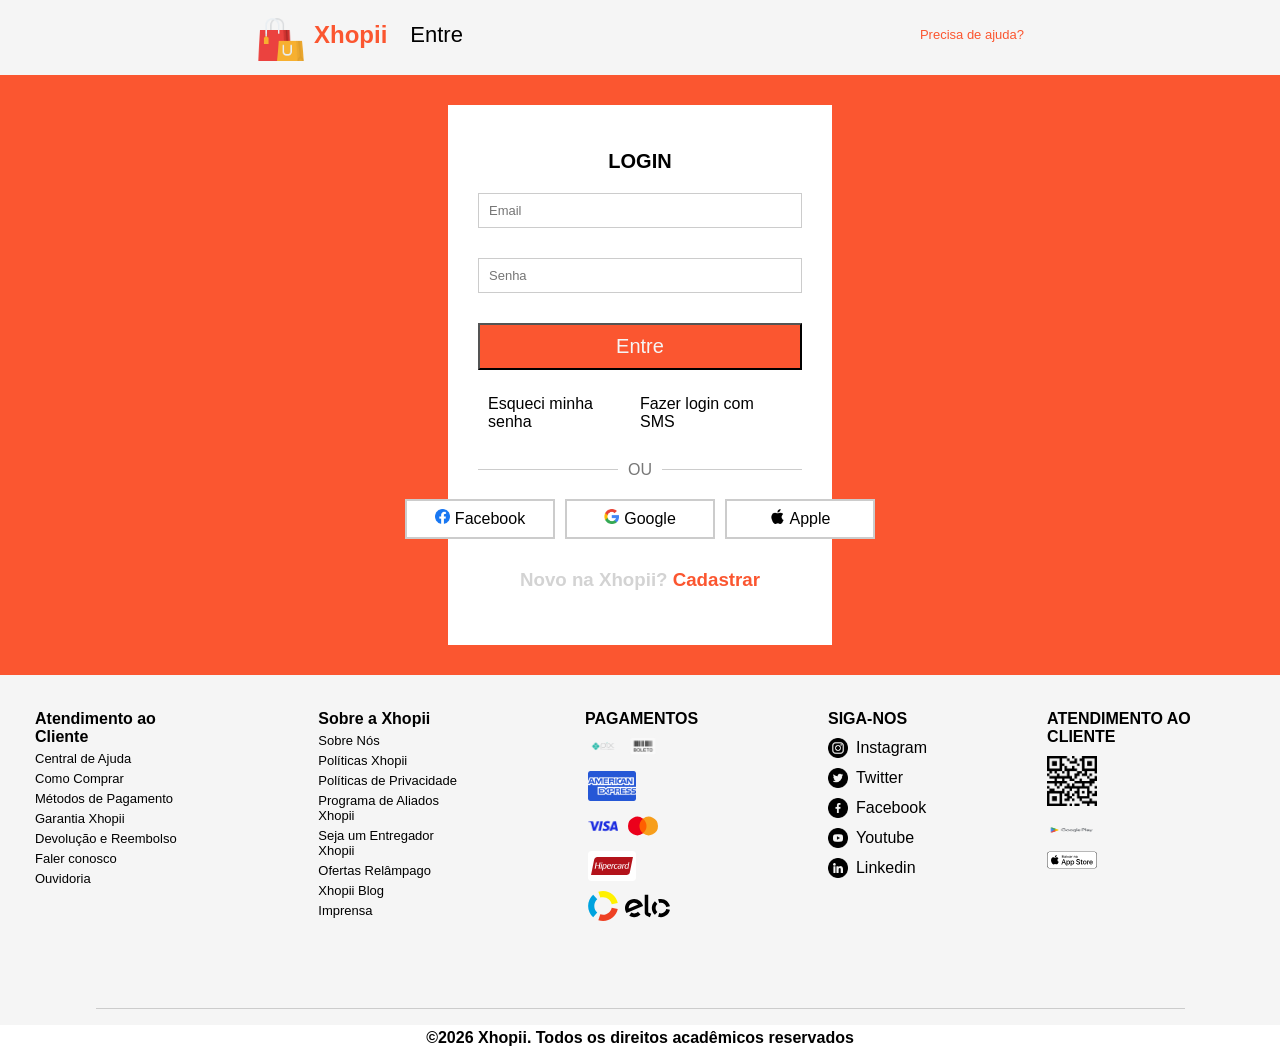
<file: index.html>
<!DOCTYPE html>
<html lang="pt-BR">
<head>
    <meta charset="UTF-8">
    <meta name="viewport" content="width=device-width, initial-scale=1.0">
    <link rel="stylesheet" href="./assets/style.css">
    <title>Login</title>
</head>
<body>
    <nav>
        <section class="conteudo">
            <section class="logo-marca">
                <section class="imagem-logo">
                    <img src="./assets/img/logo.png">
                </section>
                <h1>Xhopii</h1>
                <p>Entre</p>
            </section>
            <section class="ajuda">
                <p>Precisa de ajuda?</p>
            </section>
        </section>
    </nav>

    <section class="corpo-pagina">

        <section class="central-box">

            <section class="formularios">
                <h1>LOGIN</h1>
                <form>
                    <input type="email" placeholder="Email" name="email">
                    <input type="password" placeholder="Senha" name="senha">
                    <button><a href="./view/home.html">Entre</button></a>
                </form>
            </section>
            <section class="opcao">
                <a href="./view/redefinicao.html">Esqueci minha senha</a>
                <a href="">Fazer login com SMS</a>
            </section>
            <section class="divider">
                <p>OU</p>
            </section>

            
            <section class="tipo-login">
                <button><img src="./assets/img/logo-facebook-cicle.png">Facebook</button>
                <button><img src="./assets/img/logo-google.png">Google</button>
                <button><img src="./assets/img/logo-apple.png">Apple</button>
            </section>

            <section class="cadastro">
                <h3>Novo na Xhopii?<a href=""> Cadastrar</a></h3>    <!--Aqui precisa de LINK-->
            </section>

        </section>
        
        


    </section>


    <footer>
        <section class="parte-superior">
            <section class="atendimento-cliente">
                <h1>Atendimento ao Cliente</h1>
                <p>Central de Ajuda</p>
                <p>Como Comprar</p>
                <p>Métodos de Pagamento</p>
                <p>Garantia Xhopii</p>
                <p>Devolução e Reembolso</p>
                <p>Faler conosco</p>
                <p>Ouvidoria</p>
            </section>

            <section class="sobre-xhopii">
                <h1>Sobre a Xhopii</h1>
                <p>Sobre Nós</p>
                <p>Políticas Xhopii</p>
                <p>Políticas de Privacidade</p>
                <p>Programa de Aliados Xhopii</p>
                <p>Seja um Entregador Xhopii</p>
                <p>Ofertas Relâmpago</p>
                <p>Xhopii Blog</p>
                <p>Imprensa</p>
            </section>
            <section class="pagamentos">
                <h1>PAGAMENTOS</h1>
                <section class="primeiras">
                    <img src="./assets/img/pix_logo.png" alt="logo pix">
                    <img src="./assets/img/boleto_logo.png" alt="logo boleto">
                    <img src="./assets/img/amex-logo.png" alt="logo american express">
                </section>
                <section class="segundas">
                    <img src="./assets/img/visa_logo.png" alt="logo visa">
                    <img src="./assets/img/mastercard_logo.svg" alt="logo master card">
                    <img src="./assets/img/hipercard_logo.svg" alt="logo hipercard">
                </section>
                <img src="./assets/img/elo_logo.svg" alt="logo elo">
            </section>
            <section class="redes-sociais">
                <h1>SIGA-NOS</h1>
                <section class="item">
                    <img src="./assets/img/instagram_logo.png" alt="instagram logo">
                    <p>Instagram</p>
                </section>
                <section class="item">
                    <img src="./assets/img/twitter_logo.png" alt="twitter logo">
                    <p>Twitter</p>
                </section>
                <section class="item">
                    <img src="./assets/img/facebook_logo.png" alt="facebook logo">
                    <p>Facebook</p>
                </section>
                <section class="item">
                    <img src="./assets/img/youtube_logo.png" alt="youtube logo">
                    <p>Youtube</p>
                </section>
                <section class="item">
                    <img src="./assets/img/linkedin_logo.png" alt="linkdin logo">
                    <p>Linkedin</p>
                </section>
            </section>
            <section class="loja-app">
                <h1>ATENDIMENTO AO CLIENTE</h1>
                <section class="qrcode">
                    <img src="./assets/img/qr_code.png" alt="qr code">
                </section>
                <img src="./assets/img/googleplay_logo.png" alt="logo google play">
                <img src="./assets/img/apple_logo.svg" alt="logo apple store">
            </section>
        </section>
        <section class="inferior">
            <section class="linha"></section>
                <section class="rodape-direitos">
                    <h3>©2026 Xhopii. Todos os direitos acadêmicos reservados</h3>
                </section>
        </section>
    </footer>




</body>
</html>
</file>
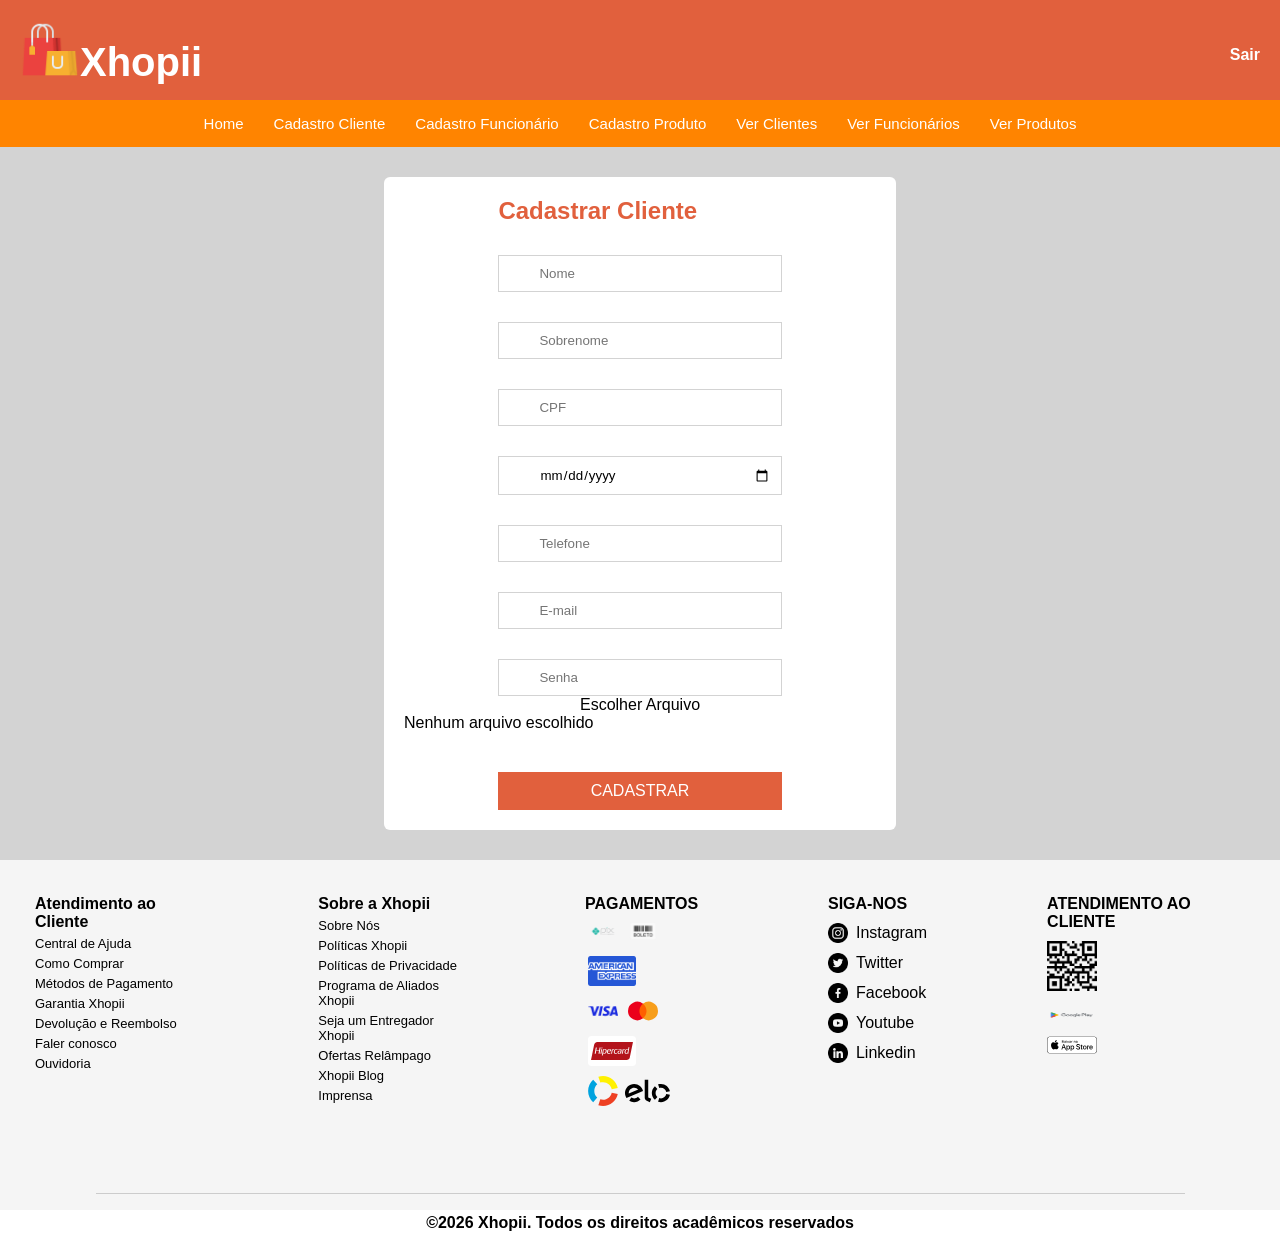
<file: view/cadastrar_cliente.html>
<!DOCTYPE html>
<html lang="pt-BR">
<head>
    <meta charset="UTF-8">
    <meta name="viewport" content="width=device-width, initial-scale=1.0">
    <link rel="stylesheet" href="../assets/c_cliente.css">
    <title>Cadastrar Cliente</title>
</head>
<body>
    <header>
        <nav class="conteudo">
            <section class="logo"> <!--Implementação da logo-->
                <img src="../assets/img/logo.png">
                <h1>Xhopii</h1>
            </section>
            <section class="sair">
                <p>Sair</p>
            </section>
        </nav>
    </header>

<nav> <!--Lista de opções de menu-->
    <section class="menu-horizontal">
            <ul>
                <li><a href="">Home</a></li>
                <li><a href="">Cadastro Cliente</a></li>
                <li><a href="">Cadastro Funcionário</a></li>
                <li><a href="">Cadastro Produto</a></li>
                <li><a href="">Ver Clientes</a></li>
                <li><a href="">Ver Funcionários</a></li>
                <li><a href="">Ver Produtos</a></li>
            </ul>
    </section>
</nav>

<section class="pagina-fundo">
    <section class="fundo-forms">   
        <section class="formulario">
            <h2>Cadastrar Cliente</h2>
            <form>
                <input type="text" placeholder="Nome" name="nome">
                <input type="text" placeholder="Sobrenome" name="sobrenome">
                <input type="text" placeholder="CPF" name="cpf">
                <input type="date" name="dataNasc">
                <input type="tel" placeholder="Telefone" name="telefone">
                <input type="email" placeholder="E-mail" name="email">
                <input type="password" placeholder="Senha" name="senha">
            </form>
            <section class="arquivo">
                <form >
                    <label for="file-upload" class="custom-file-upload">Escolher Arquivo</label>
                    <input id="file-upload" type="file" style="display:none;" name="arquivo"/>
                </form>
                <section id="file-name">Nenhum arquivo escolhido</section>
            </section>
            <section class="cadastrar">
                <p>CADASTRAR</p>
            </section>
            </section>
        </section>
    </section>
</section>

<footer>
        <section class="parte-superior">
            <section class="atendimento-cliente">
                <h1>Atendimento ao Cliente</h1>
                <p>Central de Ajuda</p>
                <p>Como Comprar</p>
                <p>Métodos de Pagamento</p>
                <p>Garantia Xhopii</p>
                <p>Devolução e Reembolso</p>
                <p>Faler conosco</p>
                <p>Ouvidoria</p>
            </section>

            <section class="sobre-xhopii">
                <h1>Sobre a Xhopii</h1>
                <p>Sobre Nós</p>
                <p>Políticas Xhopii</p>
                <p>Políticas de Privacidade</p>
                <p>Programa de Aliados Xhopii</p>
                <p>Seja um Entregador Xhopii</p>
                <p>Ofertas Relâmpago</p>
                <p>Xhopii Blog</p>
                <p>Imprensa</p>
            </section>
            <section class="pagamentos">
                <h1>PAGAMENTOS</h1>
                <section class="primeiras">
                    <img src="../assets/img/pix_logo.png" alt="logo pix">
                    <img src="../assets/img/boleto_logo.png" alt="logo boleto">
                    <img src="../assets/img/amex-logo.png" alt="logo american express">
                </section>
                <section class="segundas">
                    <img src="../assets/img/visa_logo.png" alt="logo visa">
                    <img src="../assets/img/mastercard_logo.svg" alt="logo master card">
                    <img src="../assets/img/hipercard_logo.svg" alt="logo hipercard">
                </section>
                <img src="../assets/img/elo_logo.svg" alt="logo elo">
            </section>
            <section class="redes-sociais">
                <h1>SIGA-NOS</h1>
                <section class="item">
                    <img src="../assets/img/instagram_logo.png" alt="instagram logo">
                    <p>Instagram</p>
                </section>
                <section class="item">
                    <img src="../assets/img/twitter_logo.png" alt="twitter logo">
                    <p>Twitter</p>
                </section>
                <section class="item">
                    <img src="../assets/img/facebook_logo.png" alt="facebook logo">
                    <p>Facebook</p>
                </section>
                <section class="item">
                    <img src="../assets/img/youtube_logo.png" alt="youtube logo">
                    <p>Youtube</p>
                </section>
                <section class="item">
                    <img src="../assets/img/linkedin_logo.png" alt="linkdin logo">
                    <p>Linkedin</p>
                </section>
            </section>
            <section class="loja-app">
                <h1>ATENDIMENTO AO CLIENTE</h1>
                <section class="qrcode">
                    <img src="../assets/img/qr_code.png" alt="qr code">
                </section>
                <img src="../assets/img/googleplay_logo.png" alt="logo google play">
                <img src="../assets/img/apple_logo.svg" alt="logo apple store">
            </section>
        </section>
        <section class="inferior">
            <section class="linha"></section>
                <section class="rodape-direitos">
                    <h3>©2026 Xhopii. Todos os direitos acadêmicos reservados</h3>
                </section>
        </section>
    </footer>

</body>
</file>
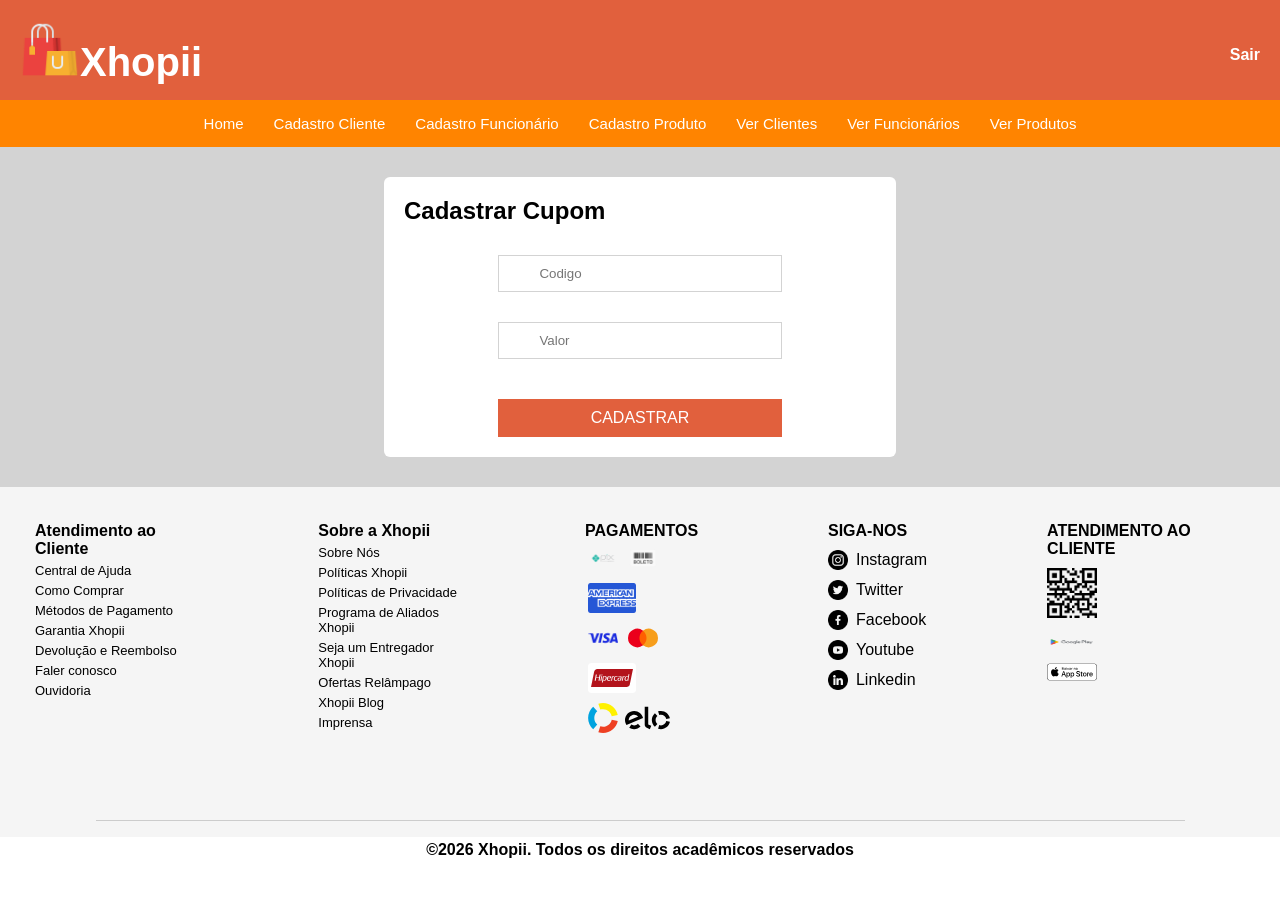
<file: view/cadastrar_cupom.html>
<!DOCTYPE html>
<html lang="pt-BR">
<head>
    <meta charset="UTF-8">
    <meta name="viewport" content="width=device-width, initial-scale=1.0">
    <link rel="stylesheet" href="../assets/c_cupom.css">
    <title>Cadastrar Cupom</title>
</head>
<body>
    <header>
        <nav class="conteudo">
            <section class="logo"> <!--Implementação da logo-->
                <img src="../assets/img/logo.png">
                <h1>Xhopii</h1>
            </section>
            <section class="sair">
                <p>Sair</p>
            </section>
        </nav>
    </header>

<nav> <!--Lista de opções de menu-->
    <section class="menu-horizontal">
            <ul>
                <li><a href="">Home</a></li>
                <li><a href="">Cadastro Cliente</a></li>
                <li><a href="">Cadastro Funcionário</a></li>
                <li><a href="">Cadastro Produto</a></li>
                <li><a href="">Ver Clientes</a></li>
                <li><a href="">Ver Funcionários</a></li>
                <li><a href="">Ver Produtos</a></li>
            </ul>
    </section>
</nav>

<section class="pagina-fundo">
    <section class="fundo-forms">   
        <section class="formulario">
            <h2>Cadastrar Cupom</h2>
            <form>
                <input type="text" placeholder="Codigo" name="codigo">
                <input type="number" placeholder="Valor" name="valor">
            </form>
            <section class="cadastrar">
                <p>CADASTRAR</p>
            </section>
            </section>
        </section>
    </section>
</section>

<footer>
        <section class="parte-superior">
            <section class="atendimento-cliente">
                <h1>Atendimento ao Cliente</h1>
                <p>Central de Ajuda</p>
                <p>Como Comprar</p>
                <p>Métodos de Pagamento</p>
                <p>Garantia Xhopii</p>
                <p>Devolução e Reembolso</p>
                <p>Faler conosco</p>
                <p>Ouvidoria</p>
            </section>

            <section class="sobre-xhopii">
                <h1>Sobre a Xhopii</h1>
                <p>Sobre Nós</p>
                <p>Políticas Xhopii</p>
                <p>Políticas de Privacidade</p>
                <p>Programa de Aliados Xhopii</p>
                <p>Seja um Entregador Xhopii</p>
                <p>Ofertas Relâmpago</p>
                <p>Xhopii Blog</p>
                <p>Imprensa</p>
            </section>
            <section class="pagamentos">
                <h1>PAGAMENTOS</h1>
                <section class="primeiras">
                    <img src="../assets/img/pix_logo.png" alt="logo pix">
                    <img src="../assets/img/boleto_logo.png" alt="logo boleto">
                    <img src="../assets/img/amex-logo.png" alt="logo american express">
                </section>
                <section class="segundas">
                    <img src="../assets/img/visa_logo.png" alt="logo visa">
                    <img src="../assets/img/mastercard_logo.svg" alt="logo master card">
                    <img src="../assets/img/hipercard_logo.svg" alt="logo hipercard">
                </section>
                <img src="../assets/img/elo_logo.svg" alt="logo elo">
            </section>
            <section class="redes-sociais">
                <h1>SIGA-NOS</h1>
                <section class="item">
                    <img src="../assets/img/instagram_logo.png" alt="instagram logo">
                    <p>Instagram</p>
                </section>
                <section class="item">
                    <img src="../assets/img/twitter_logo.png" alt="twitter logo">
                    <p>Twitter</p>
                </section>
                <section class="item">
                    <img src="../assets/img/facebook_logo.png" alt="facebook logo">
                    <p>Facebook</p>
                </section>
                <section class="item">
                    <img src="../assets/img/youtube_logo.png" alt="youtube logo">
                    <p>Youtube</p>
                </section>
                <section class="item">
                    <img src="../assets/img/linkedin_logo.png" alt="linkdin logo">
                    <p>Linkedin</p>
                </section>
            </section>
            <section class="loja-app">
                <h1>ATENDIMENTO AO CLIENTE</h1>
                <section class="qrcode">
                    <img src="../assets/img/qr_code.png" alt="qr code">
                </section>
                <img src="../assets/img/googleplay_logo.png" alt="logo google play">
                <img src="../assets/img/apple_logo.svg" alt="logo apple store">
            </section>
        </section>
        <section class="inferior">
            <section class="linha"></section>
                <section class="rodape-direitos">
                    <h3>©2026 Xhopii. Todos os direitos acadêmicos reservados</h3>
                </section>
        </section>
    </footer>

</body>
</file>
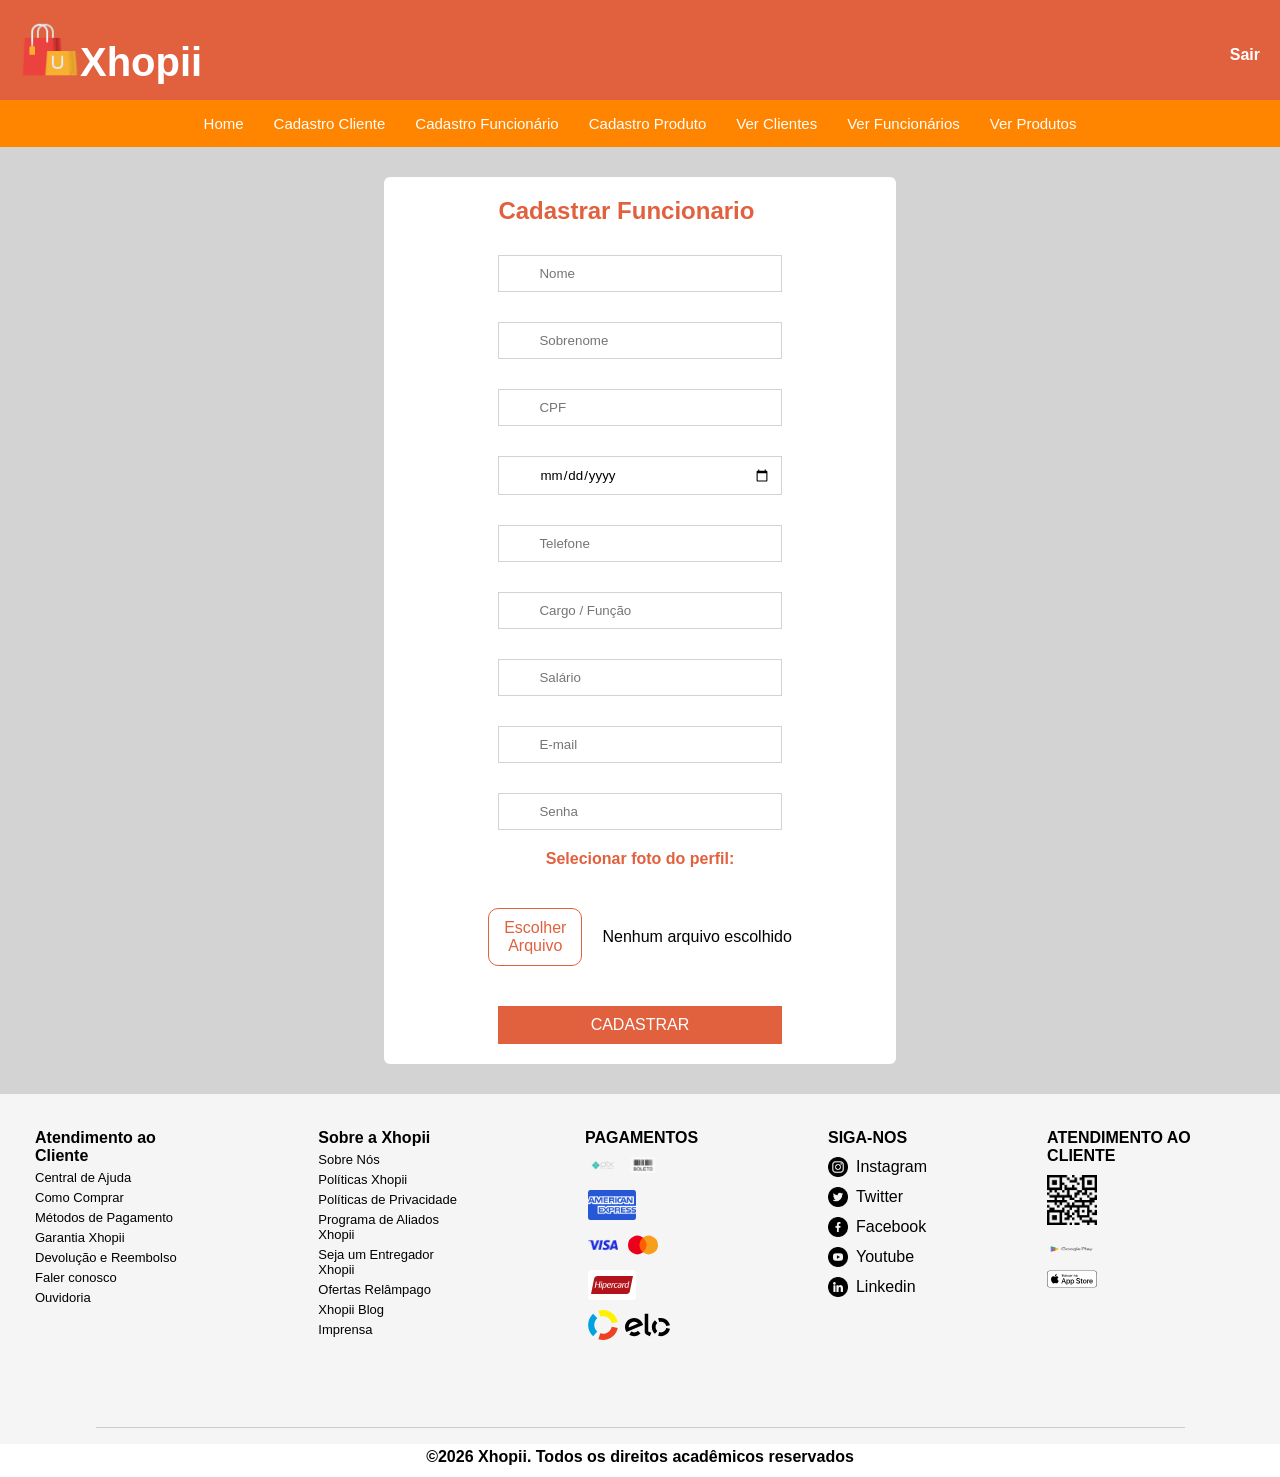
<file: view/cadastrar_func.html>
<!DOCTYPE html>
<html lang="pt-BR">
<head>
    <meta charset="UTF-8">
    <meta name="viewport" content="width=device-width, initial-scale=1.0">
    <link rel="stylesheet" href="../assets/c_func.css">
    <title>Cadastrar Funcionario</title>
</head>
<body>
    <header>
        <nav class="conteudo">
            <section class="logo"> <!--Implementação da logo-->
                <img src="../assets/img/logo.png">
                <h1>Xhopii</h1>
            </section>
            <section class="sair">
                <p>Sair</p>
            </section>
        </nav>
    </header>

<nav> <!--Lista de opções de menu-->
    <section class="menu-horizontal">
            <ul>
                <li><a href="">Home</a></li>
                <li><a href="">Cadastro Cliente</a></li>
                <li><a href="">Cadastro Funcionário</a></li>
                <li><a href="">Cadastro Produto</a></li>
                <li><a href="">Ver Clientes</a></li>
                <li><a href="">Ver Funcionários</a></li>
                <li><a href="">Ver Produtos</a></li>
            </ul>
    </section>
</nav>

<section class="pagina-fundo">
    <section class="fundo-forms">   
        <section class="formulario">
            <h2>Cadastrar Funcionario</h2>
            <form>
                <input type="text" placeholder="Nome" name="nome">
                <input type="text" placeholder="Sobrenome" name="sobrenome">
                <input type="text" placeholder="CPF" name="cpf">
                <input type="date" name="dataNasc">
                <input type="tel" placeholder="Telefone" name="telefone">
                <input type="text" placeholder="Cargo / Função" name="cargo">
                <input type="number" placeholder="Salário" name="salario">
                <input type="email" placeholder="E-mail" name="email">
                <input type="password" placeholder="Senha" name="senha">
            </form>
            <h4>Selecionar foto do perfil:</h4>
            <section class="selecionar-foto-conteudo">
                <p id="escolher-arquivo">Escolher Arquivo</p>
                <p>Nenhum arquivo escolhido</p>
            </section>
            <section class="cadastrar">
                <p>CADASTRAR</p>
            </section>
            </section>
        </section>
    </section>
</section>

<footer>
        <section class="parte-superior">
            <section class="atendimento-cliente">
                <h1>Atendimento ao Cliente</h1>
                <p>Central de Ajuda</p>
                <p>Como Comprar</p>
                <p>Métodos de Pagamento</p>
                <p>Garantia Xhopii</p>
                <p>Devolução e Reembolso</p>
                <p>Faler conosco</p>
                <p>Ouvidoria</p>
            </section>

            <section class="sobre-xhopii">
                <h1>Sobre a Xhopii</h1>
                <p>Sobre Nós</p>
                <p>Políticas Xhopii</p>
                <p>Políticas de Privacidade</p>
                <p>Programa de Aliados Xhopii</p>
                <p>Seja um Entregador Xhopii</p>
                <p>Ofertas Relâmpago</p>
                <p>Xhopii Blog</p>
                <p>Imprensa</p>
            </section>
            <section class="pagamentos">
                <h1>PAGAMENTOS</h1>
                <section class="primeiras">
                    <img src="../assets/img/pix_logo.png" alt="logo pix">
                    <img src="../assets/img/boleto_logo.png" alt="logo boleto">
                    <img src="../assets/img/amex-logo.png" alt="logo american express">
                </section>
                <section class="segundas">
                    <img src="../assets/img/visa_logo.png" alt="logo visa">
                    <img src="../assets/img/mastercard_logo.svg" alt="logo master card">
                    <img src="../assets/img/hipercard_logo.svg" alt="logo hipercard">
                </section>
                <img src="../assets/img/elo_logo.svg" alt="logo elo">
            </section>
            <section class="redes-sociais">
                <h1>SIGA-NOS</h1>
                <section class="item">
                    <img src="../assets/img/instagram_logo.png" alt="instagram logo">
                    <p>Instagram</p>
                </section>
                <section class="item">
                    <img src="../assets/img/twitter_logo.png" alt="twitter logo">
                    <p>Twitter</p>
                </section>
                <section class="item">
                    <img src="../assets/img/facebook_logo.png" alt="facebook logo">
                    <p>Facebook</p>
                </section>
                <section class="item">
                    <img src="../assets/img/youtube_logo.png" alt="youtube logo">
                    <p>Youtube</p>
                </section>
                <section class="item">
                    <img src="../assets/img/linkedin_logo.png" alt="linkdin logo">
                    <p>Linkedin</p>
                </section>
            </section>
            <section class="loja-app">
                <h1>ATENDIMENTO AO CLIENTE</h1>
                <section class="qrcode">
                    <img src="../assets/img/qr_code.png" alt="qr code">
                </section>
                <img src="../assets/img/googleplay_logo.png" alt="logo google play">
                <img src="../assets/img/apple_logo.svg" alt="logo apple store">
            </section>
        </section>
        <section class="inferior">
            <section class="linha"></section>
                <section class="rodape-direitos">
                    <h3>©2026 Xhopii. Todos os direitos acadêmicos reservados</h3>
                </section>
        </section>
    </footer>

</body>
</file>
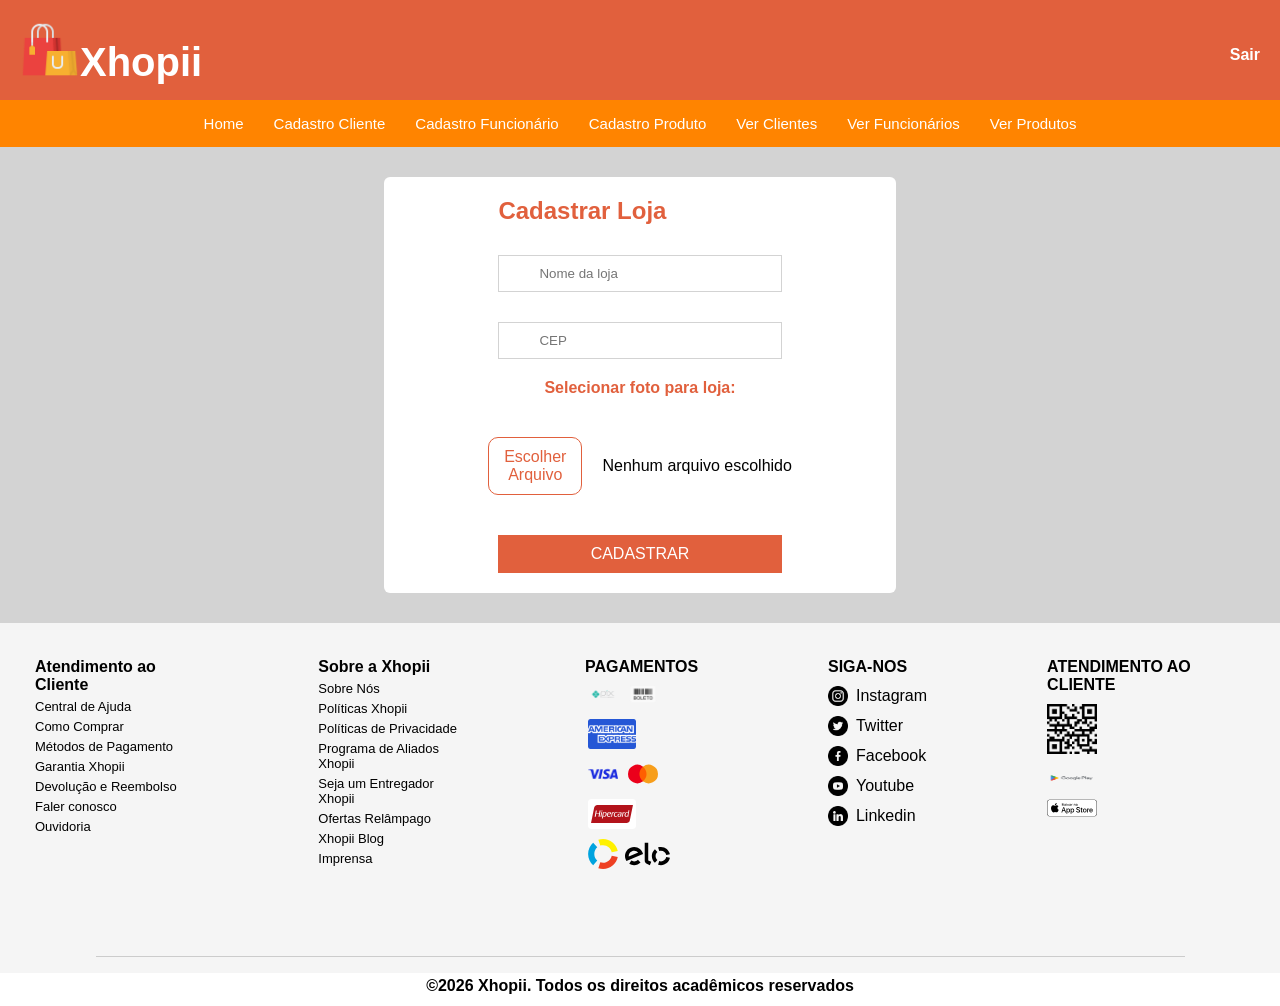
<file: view/cadastrar_loja.html>
<!DOCTYPE html>
<html lang="pt-BR">
<head>
    <meta charset="UTF-8">
    <meta name="viewport" content="width=device-width, initial-scale=1.0">
    <link rel="stylesheet" href="../assets/cadastrar_loja.css">
    <title>Cadastrar Loja</title>
</head>
<body>
    <header>
        <nav class="conteudo">
            <section class="logo"> <!--Implementação da logo-->
                <img src="../assets/img/logo.png">
                <h1>Xhopii</h1>
            </section>
            <section class="sair">
                <p>Sair</p>
            </section>
        </nav>
    </header>

<nav> <!--Lista de opções de menu-->
    <section class="menu-horizontal">
            <ul>
                <li><a href="">Home</a></li>
                <li><a href="">Cadastro Cliente</a></li>
                <li><a href="">Cadastro Funcionário</a></li>
                <li><a href="">Cadastro Produto</a></li>
                <li><a href="">Ver Clientes</a></li>
                <li><a href="">Ver Funcionários</a></li>
                <li><a href="">Ver Produtos</a></li>
            </ul>
    </section>
</nav>

<section class="pagina-fundo">
    <section class="fundo-forms">   
        <section class="formulario">
            <h2>Cadastrar Loja</h2>
            <form>
                <input type="text" placeholder="Nome da loja" name="nome_loja">
                <input type="number" placeholder="CEP" name="cep">
            </form>
            <h4>Selecionar foto para loja:</h4>
            <section class="selecionar-foto-conteudo">
                <p id="escolher-arquivo">Escolher Arquivo</p>
                <p>Nenhum arquivo escolhido</p>
            </section>
            <section class="cadastrar">
                <p>CADASTRAR</p>
            </section>
            </section>
        </section>
    </section>
</section>

<footer>
        <section class="parte-superior">
            <section class="atendimento-cliente">
                <h1>Atendimento ao Cliente</h1>
                <p>Central de Ajuda</p>
                <p>Como Comprar</p>
                <p>Métodos de Pagamento</p>
                <p>Garantia Xhopii</p>
                <p>Devolução e Reembolso</p>
                <p>Faler conosco</p>
                <p>Ouvidoria</p>
            </section>

            <section class="sobre-xhopii">
                <h1>Sobre a Xhopii</h1>
                <p>Sobre Nós</p>
                <p>Políticas Xhopii</p>
                <p>Políticas de Privacidade</p>
                <p>Programa de Aliados Xhopii</p>
                <p>Seja um Entregador Xhopii</p>
                <p>Ofertas Relâmpago</p>
                <p>Xhopii Blog</p>
                <p>Imprensa</p>
            </section>
            <section class="pagamentos">
                <h1>PAGAMENTOS</h1>
                <section class="primeiras">
                    <img src="../assets/img/pix_logo.png" alt="logo pix">
                    <img src="../assets/img/boleto_logo.png" alt="logo boleto">
                    <img src="../assets/img/amex-logo.png" alt="logo american express">
                </section>
                <section class="segundas">
                    <img src="../assets/img/visa_logo.png" alt="logo visa">
                    <img src="../assets/img/mastercard_logo.svg" alt="logo master card">
                    <img src="../assets/img/hipercard_logo.svg" alt="logo hipercard">
                </section>
                <img src="../assets/img/elo_logo.svg" alt="logo elo">
            </section>
            <section class="redes-sociais">
                <h1>SIGA-NOS</h1>
                <section class="item">
                    <img src="../assets/img/instagram_logo.png" alt="instagram logo">
                    <p>Instagram</p>
                </section>
                <section class="item">
                    <img src="../assets/img/twitter_logo.png" alt="twitter logo">
                    <p>Twitter</p>
                </section>
                <section class="item">
                    <img src="../assets/img/facebook_logo.png" alt="facebook logo">
                    <p>Facebook</p>
                </section>
                <section class="item">
                    <img src="../assets/img/youtube_logo.png" alt="youtube logo">
                    <p>Youtube</p>
                </section>
                <section class="item">
                    <img src="../assets/img/linkedin_logo.png" alt="linkdin logo">
                    <p>Linkedin</p>
                </section>
            </section>
            <section class="loja-app">
                <h1>ATENDIMENTO AO CLIENTE</h1>
                <section class="qrcode">
                    <img src="../assets/img/qr_code.png" alt="qr code">
                </section>
                <img src="../assets/img/googleplay_logo.png" alt="logo google play">
                <img src="../assets/img/apple_logo.svg" alt="logo apple store">
            </section>
        </section>
        <section class="inferior">
            <section class="linha"></section>
                <section class="rodape-direitos">
                    <h3>©2026 Xhopii. Todos os direitos acadêmicos reservados</h3>
                </section>
        </section>
    </footer>

</body>
</file>
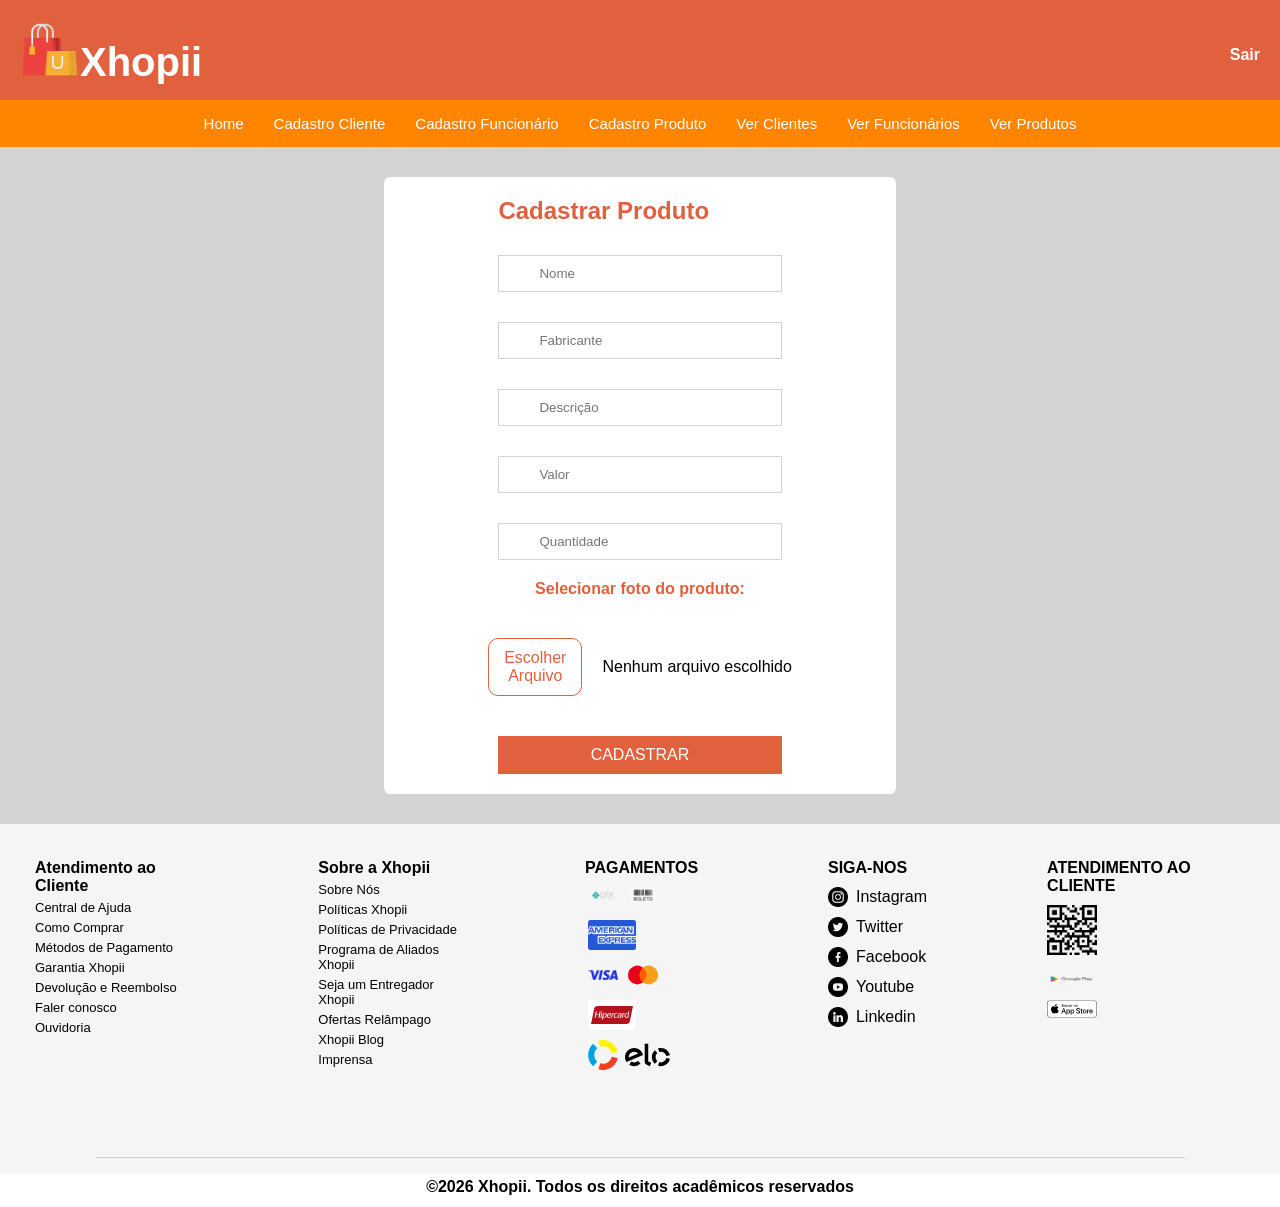
<file: view/cadastrar_produto.html>
<!DOCTYPE html>
<html lang="pt-BR">
<head>
    <meta charset="UTF-8">
    <meta name="viewport" content="width=device-width, initial-scale=1.0">
    <link rel="stylesheet" href="../assets/c_produto.css">
    <title>Cadastrar Produto</title>
</head>
<body>
    <header>
        <nav class="conteudo">
            <section class="logo"> <!--Implementação da logo-->
                <img src="../assets/img/logo.png">
                <h1>Xhopii</h1>
            </section>
            <section class="sair">
                <p>Sair</p>
            </section>
        </nav>
    </header>

<nav> <!--Lista de opções de menu-->
    <section class="menu-horizontal">
            <ul>
                <li><a href="">Home</a></li>
                <li><a href="">Cadastro Cliente</a></li>
                <li><a href="">Cadastro Funcionário</a></li>
                <li><a href="">Cadastro Produto</a></li>
                <li><a href="">Ver Clientes</a></li>
                <li><a href="">Ver Funcionários</a></li>
                <li><a href="">Ver Produtos</a></li>
            </ul>
    </section>
</nav>

<section class="pagina-fundo">
    <section class="fundo-forms">   
        <section class="formulario">
            <h2>Cadastrar Produto</h2>
            <form>
                <input type="text" placeholder="Nome" name="nome">
                <input type="text" placeholder="Fabricante" name="fabricante">
                <input type="text" placeholder="Descrição" name="descrição">
                <input type="number" placeholder="Valor" name="valor">
                <input type="number" placeholder="Quantidade" name="quantidade">
            </form>
            <h4>Selecionar foto do produto:</h4>
            <section class="selecionar-foto-conteudo">
                <p id="escolher-arquivo">Escolher Arquivo</p>
                <p>Nenhum arquivo escolhido</p>
            </section>
            <section class="cadastrar">
                <p>CADASTRAR</p>
            </section>
            </section>
        </section>
    </section>
</section>

<footer>
        <section class="parte-superior">
            <section class="atendimento-cliente">
                <h1>Atendimento ao Cliente</h1>
                <p>Central de Ajuda</p>
                <p>Como Comprar</p>
                <p>Métodos de Pagamento</p>
                <p>Garantia Xhopii</p>
                <p>Devolução e Reembolso</p>
                <p>Faler conosco</p>
                <p>Ouvidoria</p>
            </section>

            <section class="sobre-xhopii">
                <h1>Sobre a Xhopii</h1>
                <p>Sobre Nós</p>
                <p>Políticas Xhopii</p>
                <p>Políticas de Privacidade</p>
                <p>Programa de Aliados Xhopii</p>
                <p>Seja um Entregador Xhopii</p>
                <p>Ofertas Relâmpago</p>
                <p>Xhopii Blog</p>
                <p>Imprensa</p>
            </section>
            <section class="pagamentos">
                <h1>PAGAMENTOS</h1>
                <section class="primeiras">
                    <img src="../assets/img/pix_logo.png" alt="logo pix">
                    <img src="../assets/img/boleto_logo.png" alt="logo boleto">
                    <img src="../assets/img/amex-logo.png" alt="logo american express">
                </section>
                <section class="segundas">
                    <img src="../assets/img/visa_logo.png" alt="logo visa">
                    <img src="../assets/img/mastercard_logo.svg" alt="logo master card">
                    <img src="../assets/img/hipercard_logo.svg" alt="logo hipercard">
                </section>
                <img src="../assets/img/elo_logo.svg" alt="logo elo">
            </section>
            <section class="redes-sociais">
                <h1>SIGA-NOS</h1>
                <section class="item">
                    <img src="../assets/img/instagram_logo.png" alt="instagram logo">
                    <p>Instagram</p>
                </section>
                <section class="item">
                    <img src="../assets/img/twitter_logo.png" alt="twitter logo">
                    <p>Twitter</p>
                </section>
                <section class="item">
                    <img src="../assets/img/facebook_logo.png" alt="facebook logo">
                    <p>Facebook</p>
                </section>
                <section class="item">
                    <img src="../assets/img/youtube_logo.png" alt="youtube logo">
                    <p>Youtube</p>
                </section>
                <section class="item">
                    <img src="../assets/img/linkedin_logo.png" alt="linkdin logo">
                    <p>Linkedin</p>
                </section>
            </section>
            <section class="loja-app">
                <h1>ATENDIMENTO AO CLIENTE</h1>
                <section class="qrcode">
                    <img src="../assets/img/qr_code.png" alt="qr code">
                </section>
                <img src="../assets/img/googleplay_logo.png" alt="logo google play">
                <img src="../assets/img/apple_logo.svg" alt="logo apple store">
            </section>
        </section>
        <section class="inferior">
            <section class="linha"></section>
                <section class="rodape-direitos">
                    <h3>©2026 Xhopii. Todos os direitos acadêmicos reservados</h3>
                </section>
        </section>
    </footer>

</body>
</file>
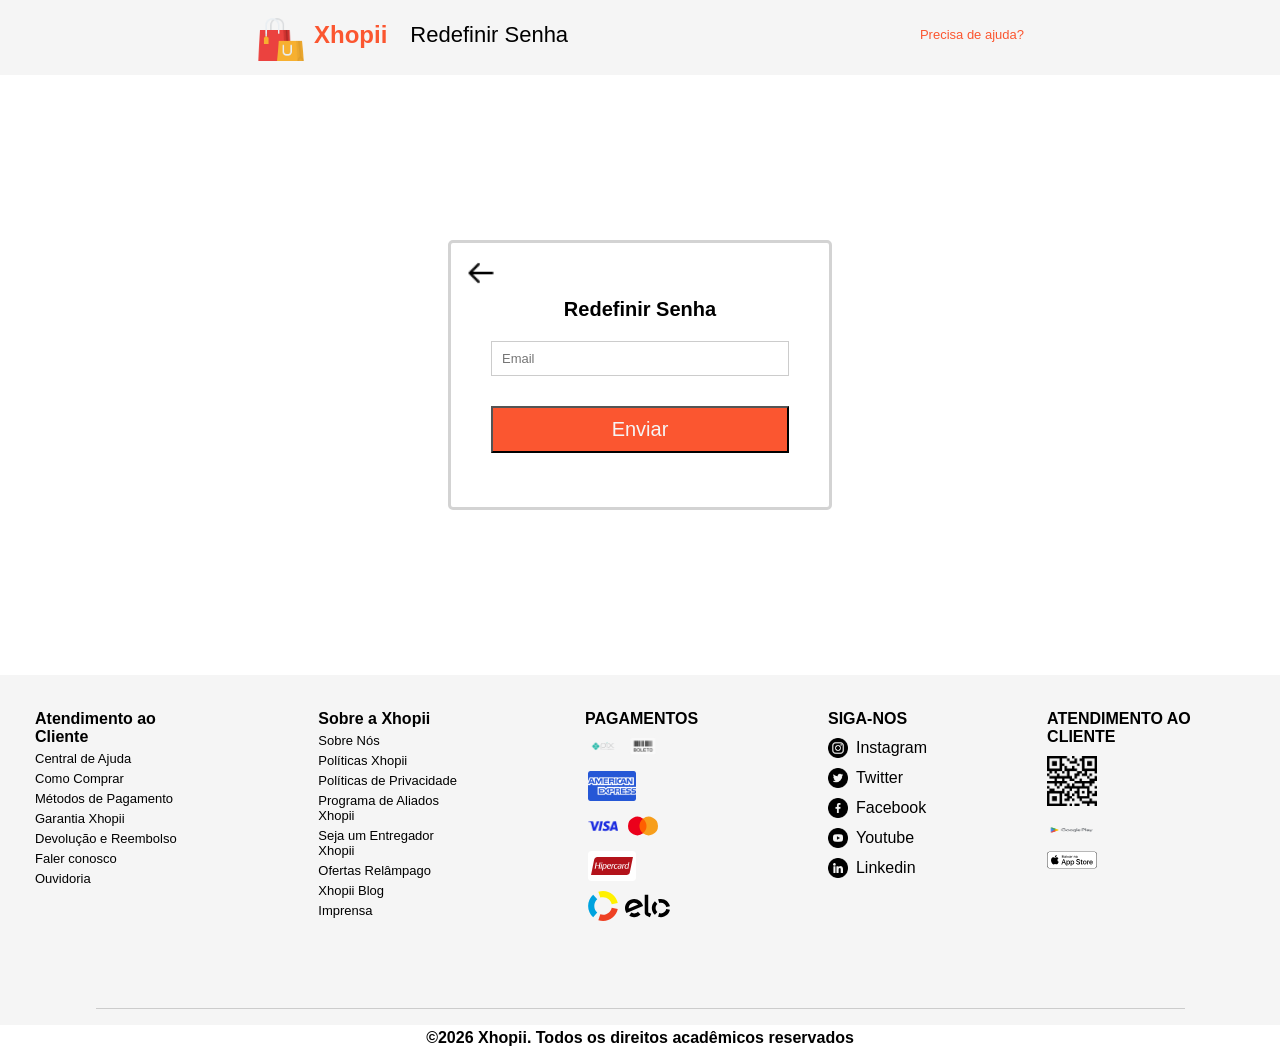
<file: view/redefinicao.html>
<!DOCTYPE html>
<html lang="pt-BR">
<head>
    <meta charset="UTF-8">
    <meta name="viewport" content="width=device-width, initial-scale=1.0">
    <link rel="stylesheet" href="../assets/redefinicaostyle.css">
    <title>Redefinir Senha</title>
</head>
<body>
    <nav>
        <section class="conteudo">
            <section class="logo-marca">
                <section class="imagem-logo">
                    <img src="../assets/img/logo.png">
                </section>
                <h1>Xhopii</h1>
                <p>Redefinir Senha</p>
            </section>
            <section class="ajuda">
                <p>Precisa de ajuda?</p>
            </section>
        </section>
    </nav>

    <section class="corpo-pagina">

        <section class="central-box">
            <section class="icone-voltar">
                <a href="../index.html"><img src="../assets/img/icon-back.png"></a>
            </section>
            <section class="formularios">
                <h1>Redefinir Senha</h1>
                <form>
                    <input type="email" placeholder="Email" name="email">
                    <button><a href="home.html">Enviar</a></button>
                </form>
            </section>
        </section>
        
    </section>


    <footer>
        <section class="parte-superior">
            <section class="atendimento-cliente">
                <h1>Atendimento ao Cliente</h1>
                <p>Central de Ajuda</p>
                <p>Como Comprar</p>
                <p>Métodos de Pagamento</p>
                <p>Garantia Xhopii</p>
                <p>Devolução e Reembolso</p>
                <p>Faler conosco</p>
                <p>Ouvidoria</p>
            </section>

            <section class="sobre-xhopii">
                <h1>Sobre a Xhopii</h1>
                <p>Sobre Nós</p>
                <p>Políticas Xhopii</p>
                <p>Políticas de Privacidade</p>
                <p>Programa de Aliados Xhopii</p>
                <p>Seja um Entregador Xhopii</p>
                <p>Ofertas Relâmpago</p>
                <p>Xhopii Blog</p>
                <p>Imprensa</p>
            </section>
            <section class="pagamentos">
                <h1>PAGAMENTOS</h1>
                <section class="primeiras">
                    <img src="../assets/img/pix_logo.png" alt="logo pix">
                    <img src="../assets/img/boleto_logo.png" alt="logo boleto">
                    <img src="../assets/img/amex-logo.png" alt="logo american express">
                </section>
                <section class="segundas">
                    <img src="../assets/img/visa_logo.png" alt="logo visa">
                    <img src="../assets/img/mastercard_logo.svg" alt="logo master card">
                    <img src="../assets/img/hipercard_logo.svg" alt="logo hipercard">
                </section>
                <img src="../assets/img/elo_logo.svg" alt="logo elo">
            </section>
            <section class="redes-sociais">
                <h1>SIGA-NOS</h1>
                <section class="item">
                    <img src="../assets/img/instagram_logo.png" alt="instagram logo">
                    <p>Instagram</p>
                </section>
                <section class="item">
                    <img src="../assets/img/twitter_logo.png" alt="twitter logo">
                    <p>Twitter</p>
                </section>
                <section class="item">
                    <img src="../assets/img/facebook_logo.png" alt="facebook logo">
                    <p>Facebook</p>
                </section>
                <section class="item">
                    <img src="../assets/img/youtube_logo.png" alt="youtube logo">
                    <p>Youtube</p>
                </section>
                <section class="item">
                    <img src="../assets/img/linkedin_logo.png" alt="linkdin logo">
                    <p>Linkedin</p>
                </section>
            </section>
            <section class="loja-app">
                <h1>ATENDIMENTO AO CLIENTE</h1>
                <section class="qrcode">
                    <img src="../assets/img/qr_code.png" alt="qr code">
                </section>
                <img src="../assets/img/googleplay_logo.png" alt="logo google play">
                <img src="../assets/img/apple_logo.svg" alt="logo apple store">
            </section>
        </section>
        <section class="inferior">
            <section class="linha"></section>
                <section class="rodape-direitos">
                    <h3>©2026 Xhopii. Todos os direitos acadêmicos reservados</h3>
                </section>
        </section>
    </footer>




</body>
</html>
</file>
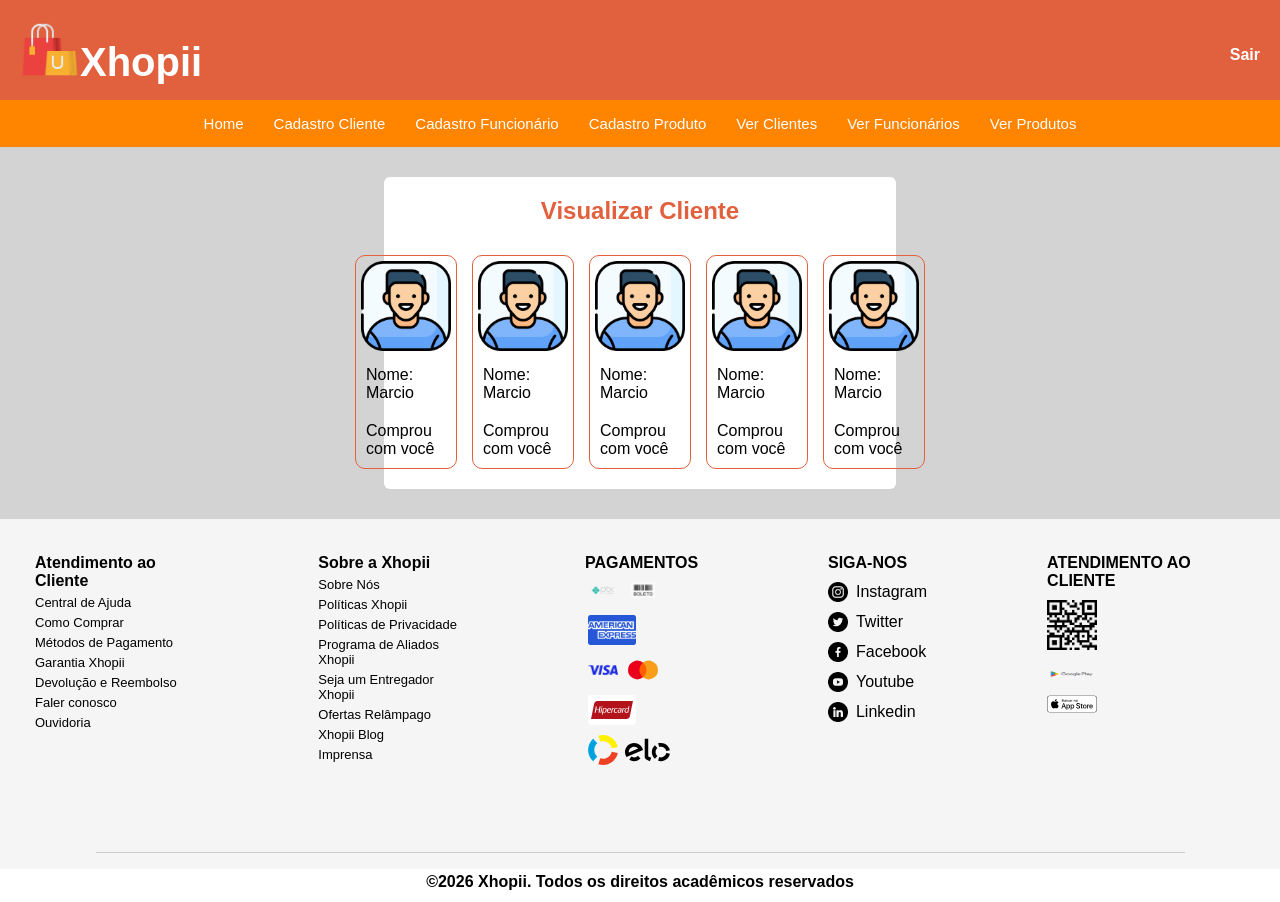
<file: view/visualizar_clientes.html>
<!DOCTYPE html>
<html lang="pt-BR">
<head>
    <meta charset="UTF-8">
    <meta name="viewport" content="width=device-width, initial-scale=1.0">
    <link rel="stylesheet" href="../assets/v_cliente.css">
    <title>Visualizar_cliente</title>
</head>
<body>
    <header>
        <nav class="conteudo">
            <section class="logo"> <!--Implementação da logo-->
                <img src="../assets/img/logo.png">
                <h1>Xhopii</h1>
            </section>
            <section class="sair">
                <p>Sair</p>
            </section>
        </nav>
    </header>

<nav> <!--Lista de opções de menu-->
    <section class="menu-horizontal">
            <ul>
                <li><a href="">Home</a></li>
                <li><a href="">Cadastro Cliente</a></li>
                <li><a href="">Cadastro Funcionário</a></li>
                <li><a href="">Cadastro Produto</a></li>
                <li><a href="">Ver Clientes</a></li>
                <li><a href="">Ver Funcionários</a></li>
                <li><a href="">Ver Produtos</a></li>
            </ul>
    </section>
</nav>
<section class="pagina-fundo">
    <section class="fundo-dados">   
        <section class="dado">
            <h2>Visualizar Cliente</h2>
            <section class="grid-cliente">
                <section class="cliente">
                    <img src="../assets/img/icon_profile.png" alt="">
                    <p>Nome: Marcio</p>
                    <p>Comprou com você</p>
                </section>
                <section class="cliente">
                    <img src="../assets/img/icon_profile.png" alt="">
                    <p>Nome: Marcio</p>
                    <p>Comprou com você</p>
                </section>
                <section class="cliente">
                    <img src="../assets/img/icon_profile.png" alt="">
                    <p>Nome: Marcio</p>
                    <p>Comprou com você</p>
                </section>
                <section class="cliente">
                    <img src="../assets/img/icon_profile.png" alt="">
                    <p>Nome: Marcio</p>
                    <p>Comprou com você</p>
                </section>
                <section class="cliente">
                    <img src="../assets/img/icon_profile.png" alt="">
                    <p>Nome: Marcio</p>
                    <p>Comprou com você</p>
                </section>
            </section>
            
        </section>
    </section> 
</section>

<footer>
        <section class="parte-superior">
            <section class="atendimento-cliente">
                <h1>Atendimento ao Cliente</h1>
                <p>Central de Ajuda</p>
                <p>Como Comprar</p>
                <p>Métodos de Pagamento</p>
                <p>Garantia Xhopii</p>
                <p>Devolução e Reembolso</p>
                <p>Faler conosco</p>
                <p>Ouvidoria</p>
            </section>

            <section class="sobre-xhopii">
                <h1>Sobre a Xhopii</h1>
                <p>Sobre Nós</p>
                <p>Políticas Xhopii</p>
                <p>Políticas de Privacidade</p>
                <p>Programa de Aliados Xhopii</p>
                <p>Seja um Entregador Xhopii</p>
                <p>Ofertas Relâmpago</p>
                <p>Xhopii Blog</p>
                <p>Imprensa</p>
            </section>
            <section class="pagamentos">
                <h1>PAGAMENTOS</h1>
                <section class="primeiras">
                    <img src="../assets/img/pix_logo.png" alt="logo pix">
                    <img src="../assets/img/boleto_logo.png" alt="logo boleto">
                    <img src="../assets/img/amex-logo.png" alt="logo american express">
                </section>
                <section class="segundas">
                    <img src="../assets/img/visa_logo.png" alt="logo visa">
                    <img src="../assets/img/mastercard_logo.svg" alt="logo master card">
                    <img src="../assets/img/hipercard_logo.svg" alt="logo hipercard">
                </section>
                <img src="../assets/img/elo_logo.svg" alt="logo elo">
            </section>
            <section class="redes-sociais">
                <h1>SIGA-NOS</h1>
                <section class="item">
                    <img src="../assets/img/instagram_logo.png" alt="instagram logo">
                    <p>Instagram</p>
                </section>
                <section class="item">
                    <img src="../assets/img/twitter_logo.png" alt="twitter logo">
                    <p>Twitter</p>
                </section>
                <section class="item">
                    <img src="../assets/img/facebook_logo.png" alt="facebook logo">
                    <p>Facebook</p>
                </section>
                <section class="item">
                    <img src="../assets/img/youtube_logo.png" alt="youtube logo">
                    <p>Youtube</p>
                </section>
                <section class="item">
                    <img src="../assets/img/linkedin_logo.png" alt="linkdin logo">
                    <p>Linkedin</p>
                </section>
            </section>
            <section class="loja-app">
                <h1>ATENDIMENTO AO CLIENTE</h1>
                <section class="qrcode">
                    <img src="../assets/img/qr_code.png" alt="qr code">
                </section>
                <img src="../assets/img/googleplay_logo.png" alt="logo google play">
                <img src="../assets/img/apple_logo.svg" alt="logo apple store">
            </section>
        </section>
        <section class="inferior">
            <section class="linha"></section>
                <section class="rodape-direitos">
                    <h3>©2026 Xhopii. Todos os direitos acadêmicos reservados</h3>
                </section>
        </section>
    </footer>

</body>
</file>
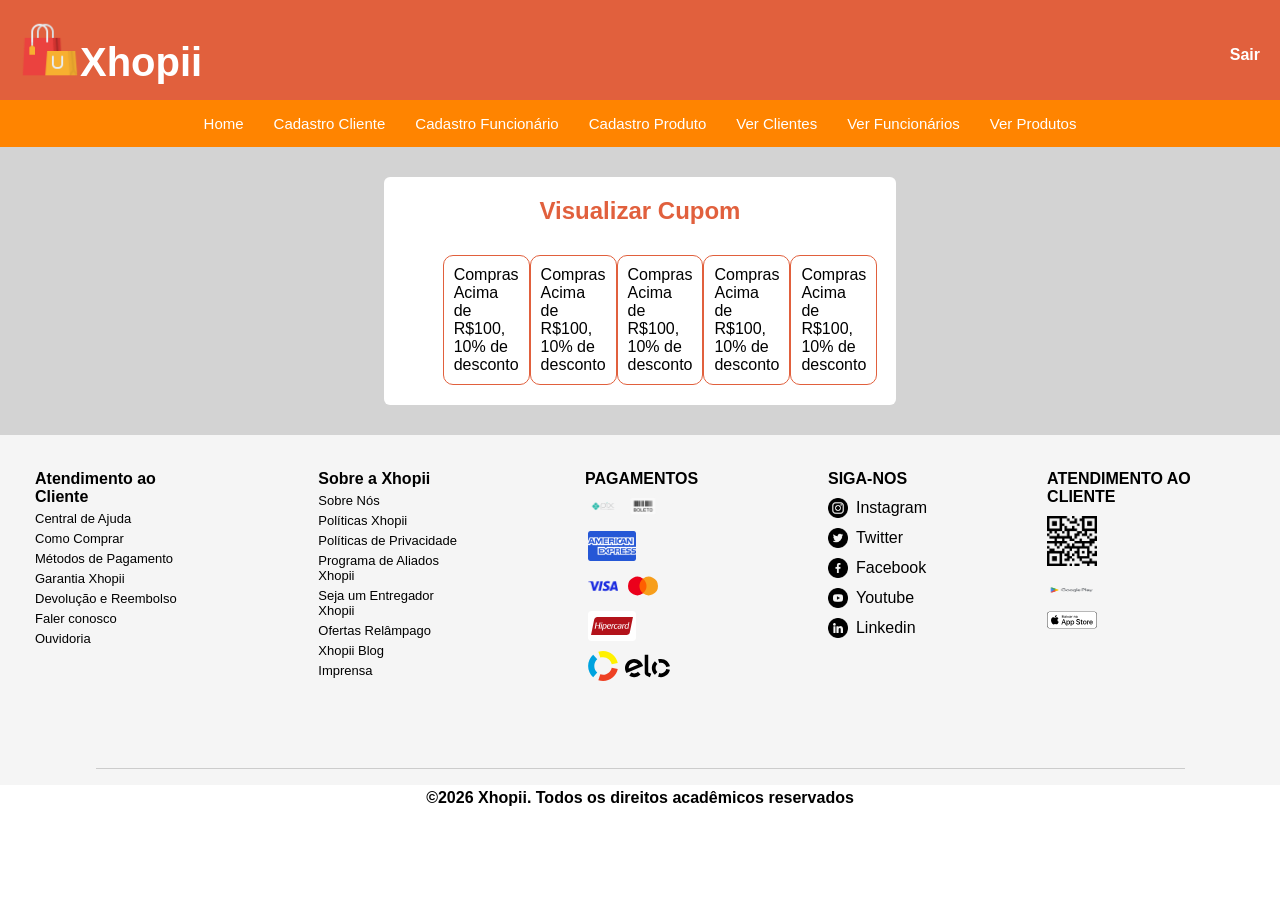
<file: view/visualizar_cupom.html>
<!DOCTYPE html>
<html lang="pt-BR">
<head>
    <meta charset="UTF-8">
    <meta name="viewport" content="width=device-width, initial-scale=1.0">
    <link rel="stylesheet" href="../assets/v_cupom.css">
    <title>Visualizar_cupom</title>
</head>
<body>
    <header>
        <nav class="conteudo">
            <section class="logo"> <!--Implementação da logo-->
                <img src="../assets/img/logo.png">
                <h1>Xhopii</h1>
            </section>
            <section class="sair">
                <p>Sair</p>
            </section>
        </nav>
    </header>

<nav> <!--Lista de opções de menu-->
    <section class="menu-horizontal">
            <ul>
                <li><a href="">Home</a></li>
                <li><a href="">Cadastro Cliente</a></li>
                <li><a href="">Cadastro Funcionário</a></li>
                <li><a href="">Cadastro Produto</a></li>
                <li><a href="">Ver Clientes</a></li>
                <li><a href="">Ver Funcionários</a></li>
                <li><a href="">Ver Produtos</a></li>
            </ul>
    </section>
</nav>
<section class="pagina-fundo">
    <section class="fundo-dados">   
        <section class="dado">
            <h2>Visualizar Cupom</h2>
            <section class="grid-cupom">
                <section class="cupom">
                    <p>Compras Acima de R$100, 10% de desconto</p>
                </section>
                <section class="cupom">
                <p>Compras Acima de R$100, 10% de desconto</p>
                </section>
                <section class="cupom">
                    <p>Compras Acima de R$100, 10% de desconto</p>
                </section>
                <section class="cupom">
                <p>Compras Acima de R$100, 10% de desconto</p>
                </section>
                <section class="cupom">
                <p>Compras Acima de R$100, 10% de desconto</p>
                </section>
            </section>
            
        </section>
    </section> 
</section>

<footer>
        <section class="parte-superior">
            <section class="atendimento-cliente">
                <h1>Atendimento ao Cliente</h1>
                <p>Central de Ajuda</p>
                <p>Como Comprar</p>
                <p>Métodos de Pagamento</p>
                <p>Garantia Xhopii</p>
                <p>Devolução e Reembolso</p>
                <p>Faler conosco</p>
                <p>Ouvidoria</p>
            </section>

            <section class="sobre-xhopii">
                <h1>Sobre a Xhopii</h1>
                <p>Sobre Nós</p>
                <p>Políticas Xhopii</p>
                <p>Políticas de Privacidade</p>
                <p>Programa de Aliados Xhopii</p>
                <p>Seja um Entregador Xhopii</p>
                <p>Ofertas Relâmpago</p>
                <p>Xhopii Blog</p>
                <p>Imprensa</p>
            </section>
            <section class="pagamentos">
                <h1>PAGAMENTOS</h1>
                <section class="primeiras">
                    <img src="../assets/img/pix_logo.png" alt="logo pix">
                    <img src="../assets/img/boleto_logo.png" alt="logo boleto">
                    <img src="../assets/img/amex-logo.png" alt="logo american express">
                </section>
                <section class="segundas">
                    <img src="../assets/img/visa_logo.png" alt="logo visa">
                    <img src="../assets/img/mastercard_logo.svg" alt="logo master card">
                    <img src="../assets/img/hipercard_logo.svg" alt="logo hipercard">
                </section>
                <img src="../assets/img/elo_logo.svg" alt="logo elo">
            </section>
            <section class="redes-sociais">
                <h1>SIGA-NOS</h1>
                <section class="item">
                    <img src="../assets/img/instagram_logo.png" alt="instagram logo">
                    <p>Instagram</p>
                </section>
                <section class="item">
                    <img src="../assets/img/twitter_logo.png" alt="twitter logo">
                    <p>Twitter</p>
                </section>
                <section class="item">
                    <img src="../assets/img/facebook_logo.png" alt="facebook logo">
                    <p>Facebook</p>
                </section>
                <section class="item">
                    <img src="../assets/img/youtube_logo.png" alt="youtube logo">
                    <p>Youtube</p>
                </section>
                <section class="item">
                    <img src="../assets/img/linkedin_logo.png" alt="linkdin logo">
                    <p>Linkedin</p>
                </section>
            </section>
            <section class="loja-app">
                <h1>ATENDIMENTO AO CLIENTE</h1>
                <section class="qrcode">
                    <img src="../assets/img/qr_code.png" alt="qr code">
                </section>
                <img src="../assets/img/googleplay_logo.png" alt="logo google play">
                <img src="../assets/img/apple_logo.svg" alt="logo apple store">
            </section>
        </section>
        <section class="inferior">
            <section class="linha"></section>
                <section class="rodape-direitos">
                    <h3>©2026 Xhopii. Todos os direitos acadêmicos reservados</h3>
                </section>
        </section>
    </footer>

</body>
</file>
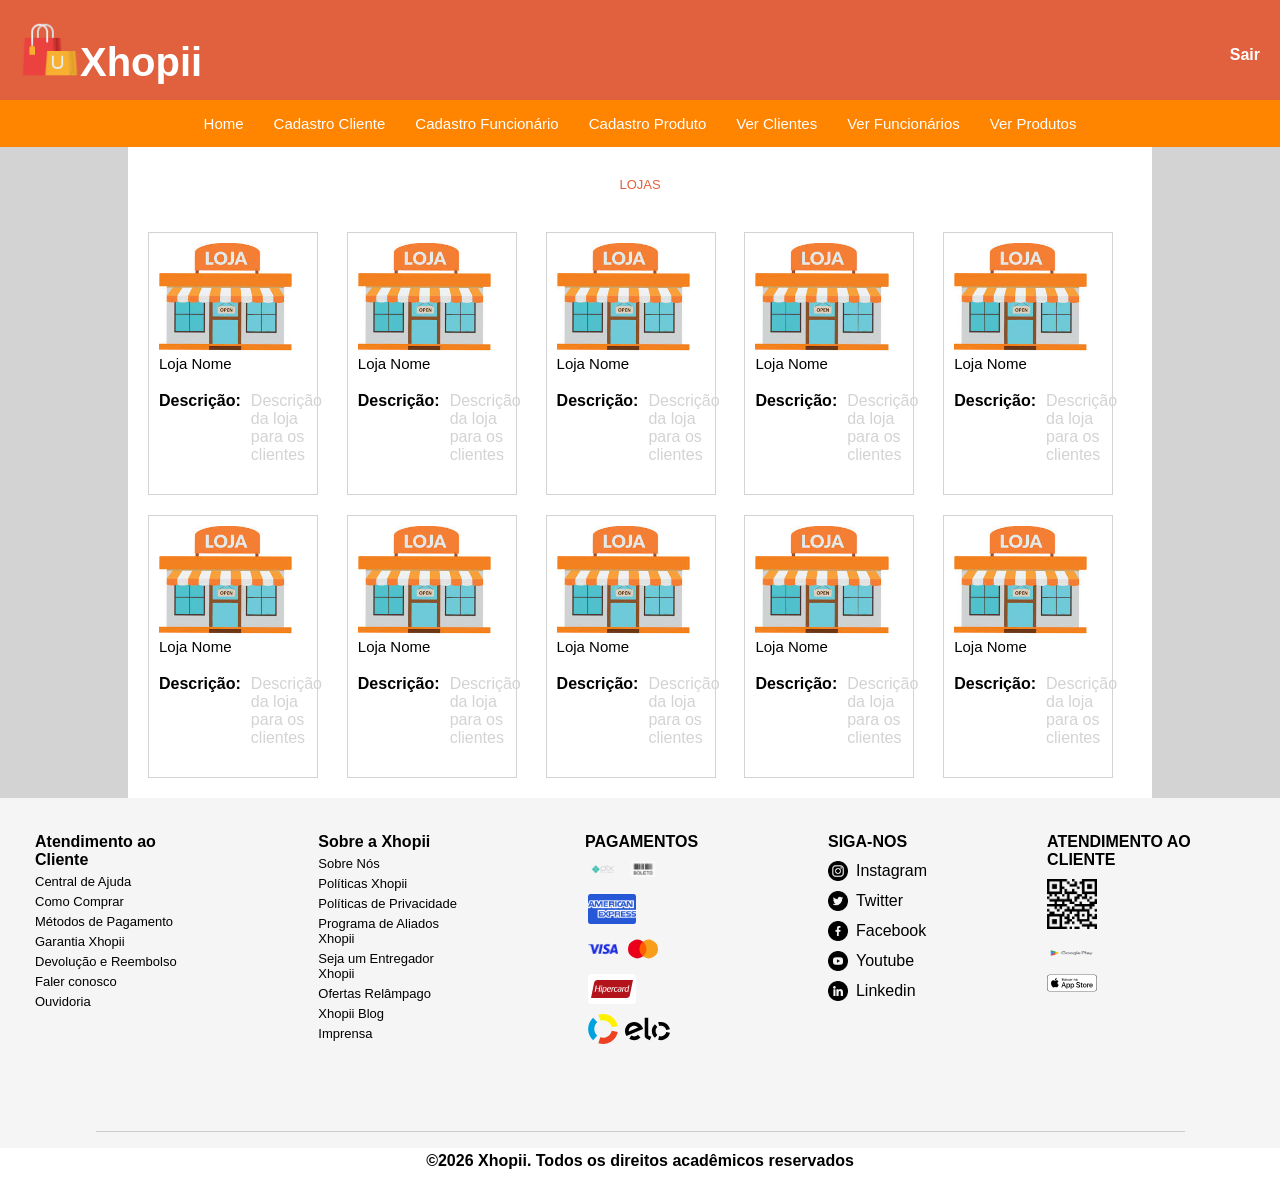
<file: view/visualizar_loja.html>
<!DOCTYPE html>
<html lang="pt-BR">
<head>
    <meta charset="UTF-8">
    <meta name="viewport" content="width=device-width, initial-scale=1.0">
    <link rel="stylesheet" href="../assets/v_loja.css">
    <title>Visualizar Lojas</title>
</head>
<body>
    <header>
        <nav class="conteudo">
            <section class="logo"> <!--Implementação da logo-->
                <img src="../assets/img/logo.png">
                <h1>Xhopii</h1>
            </section>
            <section class="sair">
                <p>Sair</p>
            </section>
        </nav>
    </header>

<nav> <!--Lista de opções de menu-->
    <section class="menu-horizontal">
            <ul>
                <li><a href="">Home</a></li>
                <li><a href="">Cadastro Cliente</a></li>
                <li><a href="">Cadastro Funcionário</a></li>
                <li><a href="">Cadastro Produto</a></li>
                <li><a href="">Ver Clientes</a></li>
                <li><a href="">Ver Funcionários</a></li>
                <li><a href="">Ver Produtos</a></li>
            </ul>
    </section>
</nav>

<section class="corpo-pagina">
    <section class="fundo-lojas">
        <section class="lojas-escrito">
            <p>LOJAS</p>
        </section>
        <section class="container_lojas">
            <section class="lojas">
                <section class="loja_img">
                    <section class="loja">
                        <img src="../assets/img/Loja.jfif" alt="">
                        <p id="text">Loja Nome</p>
                            <section class="desc">
                                <p id="descricao">Descrição:</p><p>Descrição da loja para os clientes</p>
                            </section>
                    </section>
                    <section class="loja">
                        <img src="../assets/img/Loja.jfif" alt="">
                        <p id="text">Loja Nome</p>
                            <section class="desc">
                                <p id="descricao">Descrição:</p><p>Descrição da loja para os clientes</p>
                            </section>
                    </section>
                    <section class="loja">
                        <img src="../assets/img/Loja.jfif" alt="">
                        <p id="text">Loja Nome</p>
                            <section class="desc">
                                <p id="descricao">Descrição:</p><p>Descrição da loja para os clientes</p>
                            </section>
                    </section>
                    <section class="loja">
                        <img src="../assets/img/Loja.jfif" alt="">
                        <p id="text">Loja Nome</p>
                            <section class="desc">
                                <p id="descricao">Descrição:</p><p>Descrição da loja para os clientes</p>
                            </section>
                    </section>
                    <section class="loja">
                        <img src="../assets/img/Loja.jfif" alt="">
                        <p id="text">Loja Nome</p>
                            <section class="desc">
                                <p id="descricao">Descrição:</p><p>Descrição da loja para os clientes</p>
                            </section>
                    </section>
                    <section class="loja">
                        <img src="../assets/img/Loja.jfif" alt="">
                        <p id="text">Loja Nome</p>
                            <section class="desc">
                                <p id="descricao">Descrição:</p><p>Descrição da loja para os clientes</p>
                            </section>
                    </section>
                    <section class="loja">
                        <img src="../assets/img/Loja.jfif" alt="">
                        <p id="text">Loja Nome</p>
                            <section class="desc">
                                <p id="descricao">Descrição:</p><p>Descrição da loja para os clientes</p>
                            </section>
                    </section>
                    <section class="loja">
                        <img src="../assets/img/Loja.jfif" alt="">
                        <p id="text">Loja Nome</p>
                            <section class="desc">
                                <p id="descricao">Descrição:</p><p>Descrição da loja para os clientes</p>
                            </section>
                    </section>
                    <section class="loja">
                        <img src="../assets/img/Loja.jfif" alt="">
                        <p id="text">Loja Nome</p>
                            <section class="desc">
                                <p id="descricao">Descrição:</p><p>Descrição da loja para os clientes</p>
                            </section>
                    </section>
                    <section class="loja">
                        <img src="../assets/img/Loja.jfif" alt="">
                        <p id="text">Loja Nome</p>
                            <section class="desc">
                                <p id="descricao">Descrição:</p><p>Descrição da loja para os clientes</p>
                            </section>
                    </section>
                    
                </section>
            </section>
        </section>
    </section>
</section>

<footer>
        <section class="parte-superior">
            <section class="atendimento-cliente">
                <h1>Atendimento ao Cliente</h1>
                <p>Central de Ajuda</p>
                <p>Como Comprar</p>
                <p>Métodos de Pagamento</p>
                <p>Garantia Xhopii</p>
                <p>Devolução e Reembolso</p>
                <p>Faler conosco</p>
                <p>Ouvidoria</p>
            </section>

            <section class="sobre-xhopii">
                <h1>Sobre a Xhopii</h1>
                <p>Sobre Nós</p>
                <p>Políticas Xhopii</p>
                <p>Políticas de Privacidade</p>
                <p>Programa de Aliados Xhopii</p>
                <p>Seja um Entregador Xhopii</p>
                <p>Ofertas Relâmpago</p>
                <p>Xhopii Blog</p>
                <p>Imprensa</p>
            </section>
            <section class="pagamentos">
                <h1>PAGAMENTOS</h1>
                <section class="primeiras">
                    <img src="../assets/img/pix_logo.png" alt="logo pix">
                    <img src="../assets/img/boleto_logo.png" alt="logo boleto">
                    <img src="../assets/img/amex-logo.png" alt="logo american express">
                </section>
                <section class="segundas">
                    <img src="../assets/img/visa_logo.png" alt="logo visa">
                    <img src="../assets/img/mastercard_logo.svg" alt="logo master card">
                    <img src="../assets/img/hipercard_logo.svg" alt="logo hipercard">
                </section>
                <img src="../assets/img/elo_logo.svg" alt="logo elo">
            </section>
            <section class="redes-sociais">
                <h1>SIGA-NOS</h1>
                <section class="item">
                    <img src="../assets/img/instagram_logo.png" alt="instagram logo">
                    <p>Instagram</p>
                </section>
                <section class="item">
                    <img src="../assets/img/twitter_logo.png" alt="twitter logo">
                    <p>Twitter</p>
                </section>
                <section class="item">
                    <img src="../assets/img/facebook_logo.png" alt="facebook logo">
                    <p>Facebook</p>
                </section>
                <section class="item">
                    <img src="../assets/img/youtube_logo.png" alt="youtube logo">
                    <p>Youtube</p>
                </section>
                <section class="item">
                    <img src="../assets/img/linkedin_logo.png" alt="linkdin logo">
                    <p>Linkedin</p>
                </section>
            </section>
            <section class="loja-app">
                <h1>ATENDIMENTO AO CLIENTE</h1>
                <section class="qrcode">
                    <img src="../assets/img/qr_code.png" alt="qr code">
                </section>
                <img src="../assets/img/googleplay_logo.png" alt="logo google play">
                <img src="../assets/img/apple_logo.svg" alt="logo apple store">
            </section>
        </section>
        <section class="inferior">
            <section class="linha"></section>
                <section class="rodape-direitos">
                    <h3>©2026 Xhopii. Todos os direitos acadêmicos reservados</h3>
                </section>
        </section>
    </footer>
    
</body>
</html>
</file>
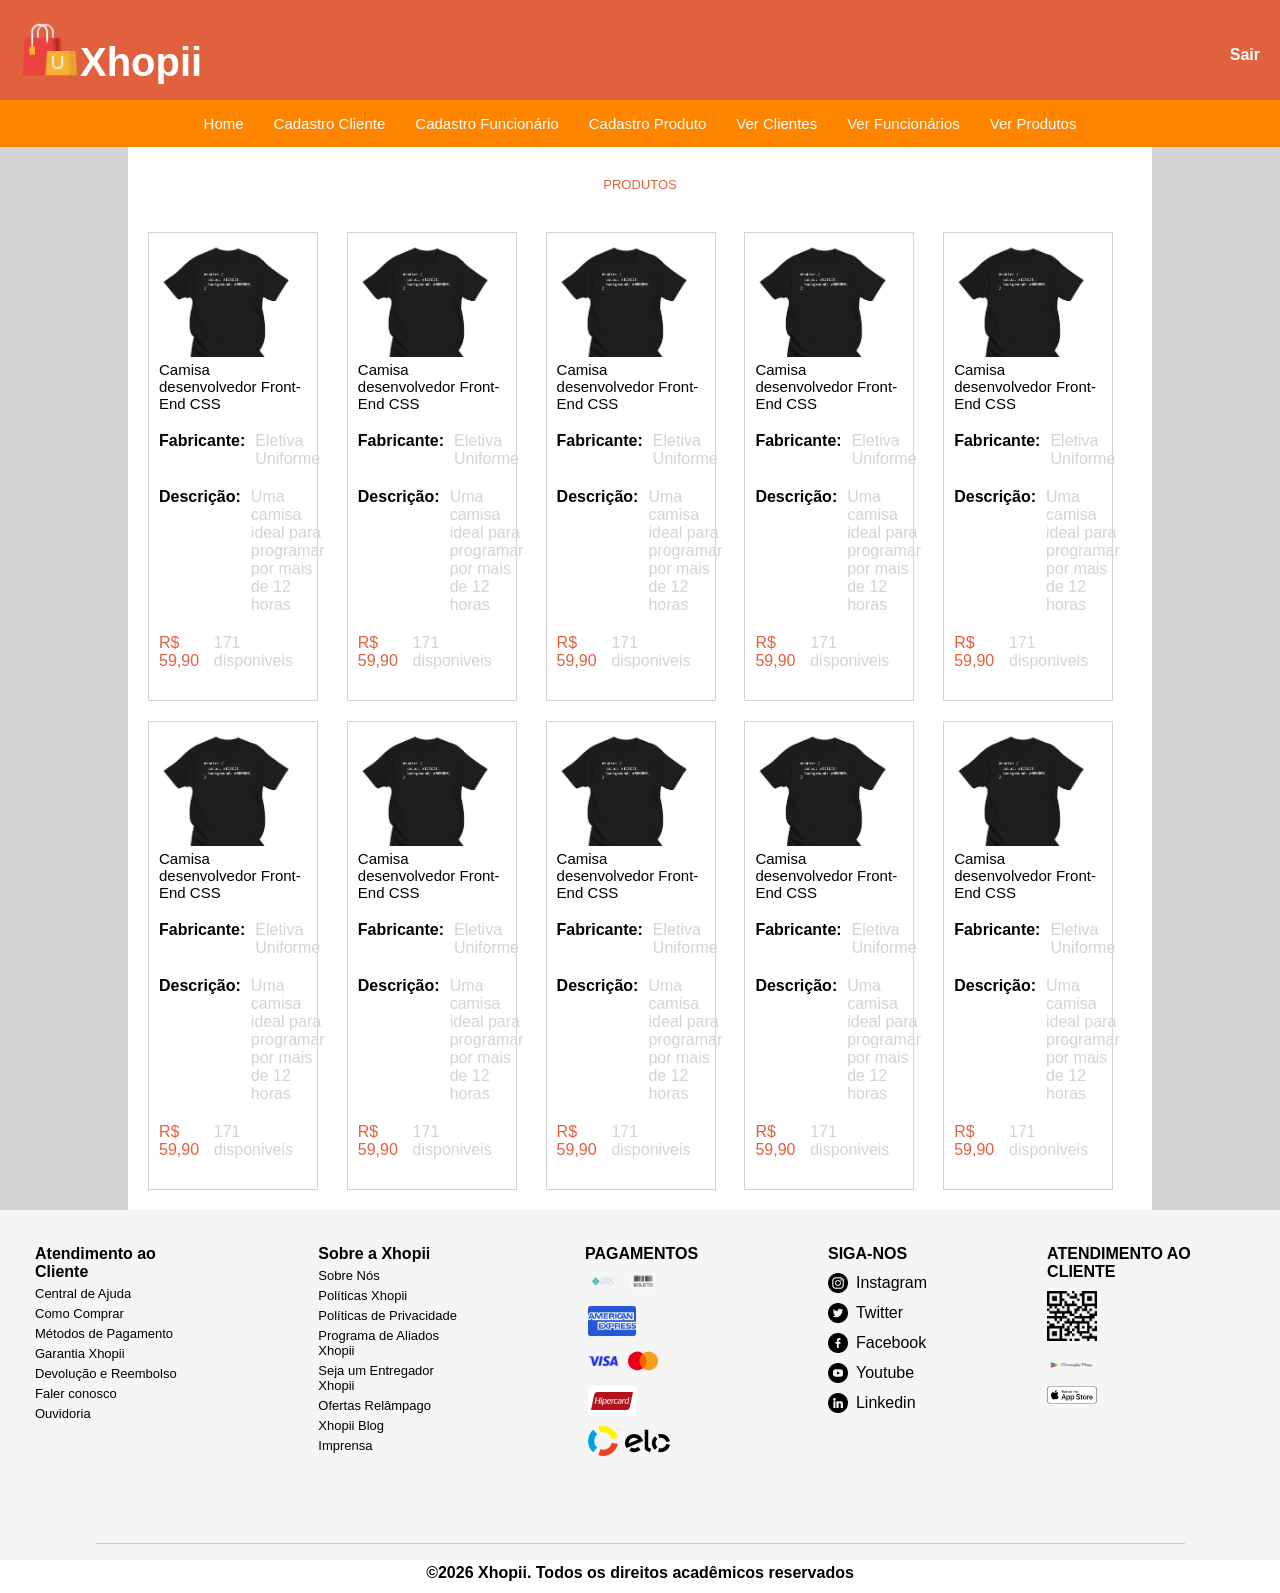
<file: view/visualizar_produtos.html>
<!DOCTYPE html>
<html lang="pt-BR">
<head>
    <meta charset="UTF-8">
    <meta name="viewport" content="width=device-width, initial-scale=1.0">
    <link rel="stylesheet" href="../assets/v_produtos.css">
    <title>Visualizar Produtos</title>
</head>
<body>
    <header>
        <nav class="conteudo">
            <section class="logo"> <!--Implementação da logo-->
                <img src="../assets/img/logo.png">
                <h1>Xhopii</h1>
            </section>
            <section class="sair">
                <p>Sair</p>
            </section>
        </nav>
    </header>

<nav> <!--Lista de opções de menu-->
    <section class="menu-horizontal">
            <ul>
                <li><a href="">Home</a></li>
                <li><a href="">Cadastro Cliente</a></li>
                <li><a href="">Cadastro Funcionário</a></li>
                <li><a href="">Cadastro Produto</a></li>
                <li><a href="">Ver Clientes</a></li>
                <li><a href="">Ver Funcionários</a></li>
                <li><a href="">Ver Produtos</a></li>
            </ul>
    </section>
</nav>

<section class="corpo-pagina">
    <section class="fundo-produtos">
        <section class="produtos-escrito">
            <p>PRODUTOS</p>
        </section>
        <section class="container_produtos">
            <section class="produtos">
                <section class="produto_img">
                    <section class="produto">
                        <img src="../assets/img/produto1.png" alt="">
                        <p id="text">Camisa desenvolvedor Front-End CSS</p>
                            <section class="fab">
                                <p id="fabricante">Fabricante:</p><p>Eletiva Uniforme</p>
                            </section>
                            <section class="desc">
                                <p id="descricao">Descrição:</p><p>Uma camisa ideal para programar por mais de 12 horas</p>
                            </section>
                            <section class="descricao">
                                <p id="preco">R$ 59,90</p><p id="disponiveis">171 disponiveis</p>
                            </section>
                    </section>
                    <section class="produto">
                        <img src="../assets/img/produto1.png" alt="">
                        <p id="text">Camisa desenvolvedor Front-End CSS</p>
                            <section class="fab">
                                <p id="fabricante">Fabricante:</p><p>Eletiva Uniforme</p>
                            </section>
                            <section class="desc">
                                <p id="descricao">Descrição:</p><p>Uma camisa ideal para programar por mais de 12 horas</p>
                            </section>
                            <section class="descricao">
                                <p id="preco">R$ 59,90</p><p id="disponiveis">171 disponiveis</p>
                            </section>
                    </section>
                    <section class="produto">
                        <img src="../assets/img/produto1.png" alt="">
                        <p id="text">Camisa desenvolvedor Front-End CSS</p>
                            <section class="fab">
                                <p id="fabricante">Fabricante:</p><p>Eletiva Uniforme</p>
                            </section>
                            <section class="desc">
                                <p id="descricao">Descrição:</p><p>Uma camisa ideal para programar por mais de 12 horas</p>
                            </section>
                            <section class="descricao">
                                <p id="preco">R$ 59,90</p><p id="disponiveis">171 disponiveis</p>
                            </section>
                    </section>
                    <section class="produto">
                        <img src="../assets/img/produto1.png" alt="">
                        <p id="text">Camisa desenvolvedor Front-End CSS</p>
                            <section class="fab">
                                <p id="fabricante">Fabricante:</p><p>Eletiva Uniforme</p>
                            </section>
                            <section class="desc">
                                <p id="descricao">Descrição:</p><p>Uma camisa ideal para programar por mais de 12 horas</p>
                            </section>
                            <section class="descricao">
                                <p id="preco">R$ 59,90</p><p id="disponiveis">171 disponiveis</p>
                            </section>
                    </section>
                    <section class="produto">
                        <img src="../assets/img/produto1.png" alt="">
                        <p id="text">Camisa desenvolvedor Front-End CSS</p>
                            <section class="fab">
                                <p id="fabricante">Fabricante:</p><p>Eletiva Uniforme</p>
                            </section>
                            <section class="desc">
                                <p id="descricao">Descrição:</p><p>Uma camisa ideal para programar por mais de 12 horas</p>
                            </section>
                            <section class="descricao">
                                <p id="preco">R$ 59,90</p><p id="disponiveis">171 disponiveis</p>
                            </section>
                    </section>
                    <section class="produto">
                        <img src="../assets/img/produto1.png" alt="">
                        <p id="text">Camisa desenvolvedor Front-End CSS</p>
                            <section class="fab">
                                <p id="fabricante">Fabricante:</p><p>Eletiva Uniforme</p>
                            </section>
                            <section class="desc">
                                <p id="descricao">Descrição:</p><p>Uma camisa ideal para programar por mais de 12 horas</p>
                            </section>
                            <section class="descricao">
                                <p id="preco">R$ 59,90</p><p id="disponiveis">171 disponiveis</p>
                            </section>
                    </section>
                    <section class="produto">
                        <img src="../assets/img/produto1.png" alt="">
                        <p id="text">Camisa desenvolvedor Front-End CSS</p>
                            <section class="fab">
                                <p id="fabricante">Fabricante:</p><p>Eletiva Uniforme</p>
                            </section>
                            <section class="desc">
                                <p id="descricao">Descrição:</p><p>Uma camisa ideal para programar por mais de 12 horas</p>
                            </section>
                            <section class="descricao">
                                <p id="preco">R$ 59,90</p><p id="disponiveis">171 disponiveis</p>
                            </section>
                    </section>
                    <section class="produto">
                        <img src="../assets/img/produto1.png" alt="">
                        <p id="text">Camisa desenvolvedor Front-End CSS</p>
                            <section class="fab">
                                <p id="fabricante">Fabricante:</p><p>Eletiva Uniforme</p>
                            </section>
                            <section class="desc">
                                <p id="descricao">Descrição:</p><p>Uma camisa ideal para programar por mais de 12 horas</p>
                            </section>
                            <section class="descricao">
                                <p id="preco">R$ 59,90</p><p id="disponiveis">171 disponiveis</p>
                            </section>
                    </section>
                    <section class="produto">
                        <img src="../assets/img/produto1.png" alt="">
                        <p id="text">Camisa desenvolvedor Front-End CSS</p>
                            <section class="fab">
                                <p id="fabricante">Fabricante:</p><p>Eletiva Uniforme</p>
                            </section>
                            <section class="desc">
                                <p id="descricao">Descrição:</p><p>Uma camisa ideal para programar por mais de 12 horas</p>
                            </section>
                            <section class="descricao">
                                <p id="preco">R$ 59,90</p><p id="disponiveis">171 disponiveis</p>
                            </section>
                    </section>
                    <section class="produto">
                        <img src="../assets/img/produto1.png" alt="">
                        <p id="text">Camisa desenvolvedor Front-End CSS</p>
                            <section class="fab">
                                <p id="fabricante">Fabricante:</p><p>Eletiva Uniforme</p>
                            </section>
                            <section class="desc">
                                <p id="descricao">Descrição:</p><p>Uma camisa ideal para programar por mais de 12 horas</p>
                            </section>
                            <section class="descricao">
                                <p id="preco">R$ 59,90</p><p id="disponiveis">171 disponiveis</p>
                            </section>
                        </section>
                </section>
            </section>
        </section>
    </section>
</section>

<footer>
        <section class="parte-superior">
            <section class="atendimento-cliente">
                <h1>Atendimento ao Cliente</h1>
                <p>Central de Ajuda</p>
                <p>Como Comprar</p>
                <p>Métodos de Pagamento</p>
                <p>Garantia Xhopii</p>
                <p>Devolução e Reembolso</p>
                <p>Faler conosco</p>
                <p>Ouvidoria</p>
            </section>

            <section class="sobre-xhopii">
                <h1>Sobre a Xhopii</h1>
                <p>Sobre Nós</p>
                <p>Políticas Xhopii</p>
                <p>Políticas de Privacidade</p>
                <p>Programa de Aliados Xhopii</p>
                <p>Seja um Entregador Xhopii</p>
                <p>Ofertas Relâmpago</p>
                <p>Xhopii Blog</p>
                <p>Imprensa</p>
            </section>
            <section class="pagamentos">
                <h1>PAGAMENTOS</h1>
                <section class="primeiras">
                    <img src="../assets/img/pix_logo.png" alt="logo pix">
                    <img src="../assets/img/boleto_logo.png" alt="logo boleto">
                    <img src="../assets/img/amex-logo.png" alt="logo american express">
                </section>
                <section class="segundas">
                    <img src="../assets/img/visa_logo.png" alt="logo visa">
                    <img src="../assets/img/mastercard_logo.svg" alt="logo master card">
                    <img src="../assets/img/hipercard_logo.svg" alt="logo hipercard">
                </section>
                <img src="../assets/img/elo_logo.svg" alt="logo elo">
            </section>
            <section class="redes-sociais">
                <h1>SIGA-NOS</h1>
                <section class="item">
                    <img src="../assets/img/instagram_logo.png" alt="instagram logo">
                    <p>Instagram</p>
                </section>
                <section class="item">
                    <img src="../assets/img/twitter_logo.png" alt="twitter logo">
                    <p>Twitter</p>
                </section>
                <section class="item">
                    <img src="../assets/img/facebook_logo.png" alt="facebook logo">
                    <p>Facebook</p>
                </section>
                <section class="item">
                    <img src="../assets/img/youtube_logo.png" alt="youtube logo">
                    <p>Youtube</p>
                </section>
                <section class="item">
                    <img src="../assets/img/linkedin_logo.png" alt="linkdin logo">
                    <p>Linkedin</p>
                </section>
            </section>
            <section class="loja-app">
                <h1>ATENDIMENTO AO CLIENTE</h1>
                <section class="qrcode">
                    <img src="../assets/img/qr_code.png" alt="qr code">
                </section>
                <img src="../assets/img/googleplay_logo.png" alt="logo google play">
                <img src="../assets/img/apple_logo.svg" alt="logo apple store">
            </section>
        </section>
        <section class="inferior">
            <section class="linha"></section>
                <section class="rodape-direitos">
                    <h3>©2026 Xhopii. Todos os direitos acadêmicos reservados</h3>
                </section>
        </section>
    </footer>
    
</body>
</html>
</file>
<file: assets/style.css>
*{
    margin: 0;
    padding: 0;
    font-family: Arial, Helvetica, sans-serif;
    box-sizing: border-box;
}
footer{
    width: 100%;
    height: 350px;
    background-color: rgb(245, 245, 245);
    padding: 35px;
}
footer .parte-superior{
    display: flex;
    align-items:flex-start;
    justify-content: center;
    gap: 120px;
}

footer .pagmentos{
    display: flex;
    flex-direction: column;
    gap: 8px;
}
footer .pagamentos h1{
    font-size: 16px;
}    
footer .pagamentos img{
    width: 50;
    height: 30px;
    margin: 3px;
}
footer .redes-sociais h1{
    font-size: 16px;
}
footer .redes-sociais{
    display: flex;
    flex-direction: column;
    gap: 10px;
}
footer .redes-sociais .item{
    display: flex;
    align-items: center; 
    gap: 8px;
}  
footer .redes-sociais img{
    width: 20px;
    height: 20px;
}
footer .loja-app{
    display: flex;
    flex-direction: column;
    gap: 10px;
}
footer .loja-app img{
    width: 50px;
    height: 20px;
}
footer .loja-app .qrcode img{
    width: 50px;
    height: 50px;
}
footer .loja-app h1{
    font-size: 16px;
}
footer .atendimento-cliente{
    display: flex;
    flex-direction: column;
    gap: 5px;
}
footer .atendimento-cliente h1{
    font-size: 16px;
}
footer .atendimento-cliente p{
    font-size: 13px;
}
footer .sobre-xhopii{
    display: flex;
    flex-direction: column;
    gap: 5px;
}
footer .sobre-xhopii h1{
    font-size: 16px;
}
footer .sobre-xhopii p{
    font-size: 13px;
}
footer .rodape-direitos{
    display: flex;
    flex-direction: column;
    align-items: center;
    justify-content: center;
    
}
footer .rodape-direitos h3{
    font-size: 16px;
}
footer .linha{
  border-top: 1px solid #ccc;
  margin: 20px auto;
  width: 90%;
}
footer .inferior{
    height: 50px;
    margin-top: 80px;
}
nav{
    width: 100%;
    height: 75px;
    background-color: rgb(245, 245, 245);
}
nav .conteudo{
    display: flex;
    justify-content: space-between;
    align-items: center;
}
nav .conteudo .ajuda{
    margin-right: 20%;
}
nav .logo-marca{
    display: flex;
    flex-direction: row;
    justify-content: center;
    align-items: center;
    gap: 8px;
    margin-top: 15px;
    margin-left: 20%;
}
nav .logo-marca h1{
    margin-bottom: 15px;
    font-size: 24px;
    color: rgb(251, 86, 48);
}
nav .conteudo .logo-marca p{
    font-size: 22px;
    margin-left: 15px;
    color: rgb(0, 0, 0);
    margin-bottom: 15px;
}
nav .logo-marca .imagem-logo img{
    width: 50px;
    height: 50px;
}
nav .conteudo p{
    color:rgb(251, 86, 48);
    font-size: 13px;
}
.corpo-pagina{
    width: 100%;
    height: 600px;
    background-color: rgb(251, 86, 48);
    display: flex;
    align-items: center;
    justify-content: center;
}
.central-box{
    display: flex;
    flex-direction: column;
    align-items: center;
    justify-content: center;
    background-color: rgb(255, 255, 255);
    width: 30%;
    height: 90%;
    padding: 30px;
}
.central-box .formularios{
    display: flex;
    flex-direction: column;
    align-items: center;
    justify-items: center;
    gap: 20px;
    width: 100%;
}
.central-box .formularios h1{
    font-size: 20px;
}
.central-box form{
    display: flex;
    flex-direction: column;
    gap: 30px;
    width: 100%;
}
form input{
    height: 35px;
    width: 100%;
    border: 1px solid rgb(204, 204, 204);
    font-size: 13px;
    padding: 10px;
}
.central-box .formularios button{
    font-size: 20px;
    background-color: rgb(251, 86, 48);
    color: rgb(245, 245, 245);
    padding: 10px;
}
a{
    text-decoration: none;
    color: inherit;
}
.central-box .formularios button:hover{
    background-color: rgb(255, 255, 255);
    color: rgb(251, 86, 48);
    border: 1px solid rgb(251, 86, 48);
}

.divider {
    width: 100%;
  display: flex;
  align-items: center;
  text-align: center;
  color: #777;
  margin: 20px 0;
}

.divider::before,
.divider::after {
  content: "";
  flex: 1;
  border-bottom: 1px solid #ccc;
}

.divider::before {
  margin-right: 10px;
}

.divider::after {
  margin-left: 10px;
}
.tipo-login{
    display: flex;
    gap: 10px;
    align-items: center;
    justify-content: center;
}
.tipo-login button{
    background-color: rgb(255, 255, 255);
    border: 2px solid  rgb(204, 204, 204);
    width: 150px;
    height: 40px;
    padding: 5px;
    font-size: 16px;
}
.tipo-login img{
    height: 15px;
    width: 15px;
    margin-right: 5px;
}
.opcao{
    padding: 10px;
    margin-top: 15px;
    display: flex;
    justify-content: space-between;
    width: 100%;
}
.cadastro{
    padding: 10px;
    margin-top: 20px;
    color: rgb(211, 211, 211);
}
.cadastro a{
    text-decoration: none;
    color: rgb(251, 86, 48);
}
.cadastro a:hover{
    color: rgb(233, 6, 6);
}
</file>
<file: assets/c_cliente.css>
*{
    margin: 0;
    padding: 0;
    font-family: Arial, Helvetica, sans-serif;
    box-sizing: border-box;
    
}
header .conteudo {
    display: flex;
    justify-content: space-between;
    align-items: center;
    background-color: rgb(225, 96, 61);
}

header .conteudo .logo{
    display: flex;
}

header .logo img{
    width: 60px;
    height: 60px;
    padding: 0;
    margin-left: 20px;
    margin-bottom: 20px;
    margin-top: 20px;
}
header .logo h1{
    color: rgb(255, 255, 255);
    font-size: 40px;
    margin-top: 40px;
    
}

header .sair{
    color: rgb(255, 255, 255);
    margin-right: 20px;
    margin-top: 10px;
    font-weight: bold;
}

nav{
    width: 100%;
    background-color: rgb(255, 132, 0);
}

nav .menu-horizontal ul{
    display: flex;
    justify-content: center;
    align-items: center;
    margin: 0;
    padding: 0;
}
nav .menu-horizontal ul li{
    list-style: none;
}
nav .menu-horizontal ul li a{
    font-size: 15px;
    color: rgb(255, 255, 255);
    text-align: center;
    text-decoration: none;
    padding: 15px;
    display: block;
}
nav .menu-horizontal ul li a:hover{
    color: rgb(255, 255, 255);
    background-color: rgb(255, 115, 0); 
}

.pagina-fundo{
    background-color: lightgray;
    width: 100%;
    height: auto;
    display: flex;
}

.fundo-forms{
    background-color: rgb(255, 255, 255);
    width: 40%;
    margin-left: 30%;
    margin-top: 30px;
    padding: 20px;
    border-radius: 6px;
    margin-bottom: 30px;
}

.formulario h2{
    color: rgb(225, 96, 61);
    margin-left: 20%;
}

form{
    display: flex;
    flex-direction: column;
    align-items: center;
}

form input{
    width: 60%;
    margin-top: 30px;
    padding: 10px;
    padding-left: 40px;
    border: 1px solid rgb(211, 211, 211);
}

.formulario h4{
    color: rgb(225, 96, 61);
    text-align: center;
    margin-top: 20px;
}

.cadastrar{
    background-color: rgb(225, 96, 61);
    width: 60%;
    margin-left: 20%;
    padding: 10px;
    margin-top: 40px;
}

.cadastrar p{
    text-align: center;
    color: rgb(255, 255, 255);

}

#escolher-arquivo{
    border: 1px solid rgb(225, 96, 61);
    width: 20%;
    text-align: center;
    border-radius: 10px;
    padding: 10px;
    color: rgb(225, 96, 61);
}

.selecionar-foto-conteudo{
    display: flex;
    justify-content: center;
    align-items: center;
    gap: 20px;
    margin-top: 40px;
}

footer{
    width: 100%;
    height: 350px;
    background-color: rgb(245, 245, 245);
    padding: 35px;
}
footer .parte-superior{
    display: flex;
    align-items:flex-start;
    justify-content: center;
    gap: 120px;
}

footer .pagmentos{
    display: flex;
    flex-direction: column;
    gap: 8px;
}
footer .pagamentos h1{
    font-size: 16px;
}    
footer .pagamentos img{
    width: 50;
    height: 30px;
    margin: 3px;
}
footer .redes-sociais h1{
    font-size: 16px;
}
footer .redes-sociais{
    display: flex;
    flex-direction: column;
    gap: 10px;
}
footer .redes-sociais .item{
    display: flex;
    align-items: center; 
    gap: 8px;
}  
footer .redes-sociais img{
    width:  20px;
    height: 20px;
}
footer .loja-app{
    display: flex;
    flex-direction: column;
    gap: 10px;
}
footer .loja-app img{
    width: 50px;
    height: 20px;
}
footer .loja-app .qrcode img{
    width: 50px;
    height: 50px;
}
footer .loja-app h1{
    font-size: 16px;
}
footer .atendimento-cliente{
    display: flex;
    flex-direction: column;
    gap: 5px;
}
footer .atendimento-cliente h1{
    font-size: 16px;
}
footer .atendimento-cliente p{
    font-size: 13px;
}
footer .sobre-xhopii{
    display: flex;
    flex-direction: column;
    gap: 5px;
}
footer .sobre-xhopii h1{
    font-size: 16px;
}
footer .sobre-xhopii p{
    font-size: 13px;
}
footer .rodape-direitos{
    display: flex;
    flex-direction: column;
    align-items: center;
    justify-content: center;
    
}
footer .rodape-direitos h3{
    font-size: 16px;
}
footer .linha{
  border-top: 1px solid #ccc;
  margin: 20px auto;
  width: 90%;
}
footer .inferior{
    height: 50px;
    margin-top: 80px;
}
</file>
<file: assets/c_cupom.css>
*{
    margin: 0;
    padding: 0;
    font-family: Arial, Helvetica, sans-serif;
    box-sizing: border-box;
    
}
header .conteudo {
    display: flex;
    justify-content: space-between;
    align-items: center;
    background-color: rgb(225, 96, 61);
}

header .conteudo .logo{
    display: flex;
}

header .logo img{
    width: 60px;
    height: 60px;
    padding: 0;
    margin-left: 20px;
    margin-bottom: 20px;
    margin-top: 20px;
}
header .logo h1{
    color: rgb(255, 255, 255);
    font-size: 40px;
    margin-top: 40px;
    
}

header .sair{
    color: rgb(255, 255, 255);
    margin-right: 20px;
    margin-top: 10px;
    font-weight: bold;
}

nav{
    width: 100%;
    background-color: rgb(255, 132, 0);
}

nav .menu-horizontal ul{
    display: flex;
    justify-content: center;
    align-items: center;
    margin: 0;
    padding: 0;
}
nav .menu-horizontal ul li{
    list-style: none;
}
nav .menu-horizontal ul li a{
    font-size: 15px;
    color: rgb(255, 255, 255);
    text-align: center;
    text-decoration: none;
    padding: 15px;
    display: block;
}
nav .menu-horizontal ul li a:hover{
    color: rgb(255, 255, 255);
    background-color: rgb(255, 115, 0); 
}

.pagina-fundo{
    background-color: lightgray;
    width: 100%;
    height: auto;
    display: flex;
}

.fundo-forms{
    background-color: rgb(255, 255, 255);
    width: 40%;
    margin-left: 30%;
    margin-top: 30px;
    padding: 20px;
    border-radius: 6px;
    margin-bottom: 30px;
}

form{
    display: flex;
    flex-direction: column;
    align-items: center;
}

form input{
    width: 60%;
    margin-top: 30px;
    padding: 10px;
    padding-left: 40px;
    border: 1px solid rgb(211, 211, 211);
}


.cadastrar{
    background-color: rgb(225, 96, 61);
    width: 60%;
    margin-left: 20%;
    padding: 10px;
    margin-top: 40px;
}

.cadastrar p{
    text-align: center;
    color: rgb(255, 255, 255);

}

#escolher-arquivo{
    border: 1px solid rgb(225, 96, 61);
    width: 20%;
    text-align: center;
    border-radius: 10px;
    padding: 10px;
    color: rgb(225, 96, 61);
}

.selecionar-foto-conteudo{
    display: flex;
    justify-content: center;
    align-items: center;
    gap: 20px;
    margin-top: 40px;
}

footer{
    width: 100%;
    height: 350px;
    background-color: rgb(245, 245, 245);
    padding: 35px;
}
footer .parte-superior{
    display: flex;
    align-items:flex-start;
    justify-content: center;
    gap: 120px;
}

footer .pagmentos{
    display: flex;
    flex-direction: column;
    gap: 8px;
}
footer .pagamentos h1{
    font-size: 16px;
}    
footer .pagamentos img{
    width: 50;
    height: 30px;
    margin: 3px;
}
footer .redes-sociais h1{
    font-size: 16px;
}
footer .redes-sociais{
    display: flex;
    flex-direction: column;
    gap: 10px;
}
footer .redes-sociais .item{
    display: flex;
    align-items: center; 
    gap: 8px;
}  
footer .redes-sociais img{
    width:  20px;
    height: 20px;
}
footer .loja-app{
    display: flex;
    flex-direction: column;
    gap: 10px;
}
footer .loja-app img{
    width: 50px;
    height: 20px;
}
footer .loja-app .qrcode img{
    width: 50px;
    height: 50px;
}
footer .loja-app h1{
    font-size: 16px;
}
footer .atendimento-cliente{
    display: flex;
    flex-direction: column;
    gap: 5px;
}
footer .atendimento-cliente h1{
    font-size: 16px;
}
footer .atendimento-cliente p{
    font-size: 13px;
}
footer .sobre-xhopii{
    display: flex;
    flex-direction: column;
    gap: 5px;
}
footer .sobre-xhopii h1{
    font-size: 16px;
}
footer .sobre-xhopii p{
    font-size: 13px;
}
footer .rodape-direitos{
    display: flex;
    flex-direction: column;
    align-items: center;
    justify-content: center;
    
}
footer .rodape-direitos h3{
    font-size: 16px;
}
footer .linha{
  border-top: 1px solid #ccc;
  margin: 20px auto;
  width: 90%;
}
footer .inferior{
    height: 50px;
    margin-top: 80px;
}
</file>
<file: assets/c_func.css>
*{
    margin: 0;
    padding: 0;
    font-family: Arial, Helvetica, sans-serif;
    box-sizing: border-box;
    
}
header .conteudo {
    display: flex;
    justify-content: space-between;
    align-items: center;
    background-color: rgb(225, 96, 61);
}

header .conteudo .logo{
    display: flex;
}

header .logo img{
    width: 60px;
    height: 60px;
    padding: 0;
    margin-left: 20px;
    margin-bottom: 20px;
    margin-top: 20px;
}
header .logo h1{
    color: rgb(255, 255, 255);
    font-size: 40px;
    margin-top: 40px;
    
}

header .sair{
    color: rgb(255, 255, 255);
    margin-right: 20px;
    margin-top: 10px;
    font-weight: bold;
}

nav{
    width: 100%;
    background-color: rgb(255, 132, 0);
}

nav .menu-horizontal ul{
    display: flex;
    justify-content: center;
    align-items: center;
    margin: 0;
    padding: 0;
}
nav .menu-horizontal ul li{
    list-style: none;
}
nav .menu-horizontal ul li a{
    font-size: 15px;
    color: rgb(255, 255, 255);
    text-align: center;
    text-decoration: none;
    padding: 15px;
    display: block;
}
nav .menu-horizontal ul li a:hover{
    color: rgb(255, 255, 255);
    background-color: rgb(255, 115, 0); 
}

.pagina-fundo{
    background-color: lightgray;
    width: 100%;
    height: auto;
    display: flex;
}

.fundo-forms{
    background-color: rgb(255, 255, 255);
    width: 40%;
    margin-left: 30%;
    margin-top: 30px;
    padding: 20px;
    border-radius: 6px;
    margin-bottom: 30px;
}

.formulario h2{
    color: rgb(225, 96, 61);
    margin-left: 20%;
}

form{
    display: flex;
    flex-direction: column;
    align-items: center;
}

form input{
    width: 60%;
    margin-top: 30px;
    padding: 10px;
    padding-left: 40px;
    border: 1px solid rgb(211, 211, 211);
}

.formulario h4{
    color: rgb(225, 96, 61);
    text-align: center;
    margin-top: 20px;
}

.cadastrar{
    background-color: rgb(225, 96, 61);
    width: 60%;
    margin-left: 20%;
    padding: 10px;
    margin-top: 40px;
}

.cadastrar p{
    text-align: center;
    color: rgb(255, 255, 255);

}

#escolher-arquivo{
    border: 1px solid rgb(225, 96, 61);
    width: 20%;
    text-align: center;
    border-radius: 10px;
    padding: 10px;
    color: rgb(225, 96, 61);
}

.selecionar-foto-conteudo{
    display: flex;
    justify-content: center;
    align-items: center;
    gap: 20px;
    margin-top: 40px;
}

footer{
    width: 100%;
    height: 350px;
    background-color: rgb(245, 245, 245);
    padding: 35px;
}
footer .parte-superior{
    display: flex;
    align-items:flex-start;
    justify-content: center;
    gap: 120px;
}

footer .pagmentos{
    display: flex;
    flex-direction: column;
    gap: 8px;
}
footer .pagamentos h1{
    font-size: 16px;
}    
footer .pagamentos img{
    width: 50;
    height: 30px;
    margin: 3px;
}
footer .redes-sociais h1{
    font-size: 16px;
}
footer .redes-sociais{
    display: flex;
    flex-direction: column;
    gap: 10px;
}
footer .redes-sociais .item{
    display: flex;
    align-items: center; 
    gap: 8px;
}  
footer .redes-sociais img{
    width:  20px;
    height: 20px;
}
footer .loja-app{
    display: flex;
    flex-direction: column;
    gap: 10px;
}
footer .loja-app img{
    width: 50px;
    height: 20px;
}
footer .loja-app .qrcode img{
    width: 50px;
    height: 50px;
}
footer .loja-app h1{
    font-size: 16px;
}
footer .atendimento-cliente{
    display: flex;
    flex-direction: column;
    gap: 5px;
}
footer .atendimento-cliente h1{
    font-size: 16px;
}
footer .atendimento-cliente p{
    font-size: 13px;
}
footer .sobre-xhopii{
    display: flex;
    flex-direction: column;
    gap: 5px;
}
footer .sobre-xhopii h1{
    font-size: 16px;
}
footer .sobre-xhopii p{
    font-size: 13px;
}
footer .rodape-direitos{
    display: flex;
    flex-direction: column;
    align-items: center;
    justify-content: center;
    
}
footer .rodape-direitos h3{
    font-size: 16px;
}
footer .linha{
  border-top: 1px solid #ccc;
  margin: 20px auto;
  width: 90%;
}
footer .inferior{
    height: 50px;
    margin-top: 80px;
}
</file>
<file: assets/cadastrar_loja.css>
*{
    margin: 0;
    padding: 0;
    font-family: Arial, Helvetica, sans-serif;
    box-sizing: border-box;
    
}
header .conteudo {
    display: flex;
    justify-content: space-between;
    align-items: center;
    background-color: rgb(225, 96, 61);
}

header .conteudo .logo{
    display: flex;
}

header .logo img{
    width: 60px;
    height: 60px;
    padding: 0;
    margin-left: 20px;
    margin-bottom: 20px;
    margin-top: 20px;
}
header .logo h1{
    color: rgb(255, 255, 255);
    font-size: 40px;
    margin-top: 40px;
    
}

header .sair{
    color: rgb(255, 255, 255);
    margin-right: 20px;
    margin-top: 10px;
    font-weight: bold;
}

nav{
    width: 100%;
    background-color: rgb(255, 132, 0);
}

nav .menu-horizontal ul{
    display: flex;
    justify-content: center;
    align-items: center;
    margin: 0;
    padding: 0;
}
nav .menu-horizontal ul li{
    list-style: none;
}
nav .menu-horizontal ul li a{
    font-size: 15px;
    color: rgb(255, 255, 255);
    text-align: center;
    text-decoration: none;
    padding: 15px;
    display: block;
}
nav .menu-horizontal ul li a:hover{
    color: rgb(255, 255, 255);
    background-color: rgb(255, 115, 0); 
}

.pagina-fundo{
    background-color: lightgray;
    width: 100%;
    height: auto;
    display: flex;
}

.fundo-forms{
    background-color: rgb(255, 255, 255);
    width: 40%;
    margin-left: 30%;
    margin-top: 30px;
    padding: 20px;
    border-radius: 6px;
    margin-bottom: 30px;
}

.formulario h2{
    color: rgb(225, 96, 61);
    margin-left: 20%;
}

form{
    display: flex;
    flex-direction: column;
    align-items: center;
}

form input{
    width: 60%;
    margin-top: 30px;
    padding: 10px;
    padding-left: 40px;
    border: 1px solid rgb(211, 211, 211);
}

.formulario h4{
    color: rgb(225, 96, 61);
    text-align: center;
    margin-top: 20px;
}

.cadastrar{
    background-color: rgb(225, 96, 61);
    width: 60%;
    margin-left: 20%;
    padding: 10px;
    margin-top: 40px;
}

.cadastrar p{
    text-align: center;
    color: rgb(255, 255, 255);

}

#escolher-arquivo{
    border: 1px solid rgb(225, 96, 61);
    width: 20%;
    text-align: center;
    border-radius: 10px;
    padding: 10px;
    color: rgb(225, 96, 61);
}

.selecionar-foto-conteudo{
    display: flex;
    justify-content: center;
    align-items: center;
    gap: 20px;
    margin-top: 40px;
}

footer{
    width: 100%;
    height: 350px;
    background-color: rgb(245, 245, 245);
    padding: 35px;
}
footer .parte-superior{
    display: flex;
    align-items:flex-start;
    justify-content: center;
    gap: 120px;
}

footer .pagmentos{
    display: flex;
    flex-direction: column;
    gap: 8px;
}
footer .pagamentos h1{
    font-size: 16px;
}    
footer .pagamentos img{
    width: 50;
    height: 30px;
    margin: 3px;
}
footer .redes-sociais h1{
    font-size: 16px;
}
footer .redes-sociais{
    display: flex;
    flex-direction: column;
    gap: 10px;
}
footer .redes-sociais .item{
    display: flex;
    align-items: center; 
    gap: 8px;
}  
footer .redes-sociais img{
    width:  20px;
    height: 20px;
}
footer .loja-app{
    display: flex;
    flex-direction: column;
    gap: 10px;
}
footer .loja-app img{
    width: 50px;
    height: 20px;
}
footer .loja-app .qrcode img{
    width: 50px;
    height: 50px;
}
footer .loja-app h1{
    font-size: 16px;
}
footer .atendimento-cliente{
    display: flex;
    flex-direction: column;
    gap: 5px;
}
footer .atendimento-cliente h1{
    font-size: 16px;
}
footer .atendimento-cliente p{
    font-size: 13px;
}
footer .sobre-xhopii{
    display: flex;
    flex-direction: column;
    gap: 5px;
}
footer .sobre-xhopii h1{
    font-size: 16px;
}
footer .sobre-xhopii p{
    font-size: 13px;
}
footer .rodape-direitos{
    display: flex;
    flex-direction: column;
    align-items: center;
    justify-content: center;
    
}
footer .rodape-direitos h3{
    font-size: 16px;
}
footer .linha{
  border-top: 1px solid #ccc;
  margin: 20px auto;
  width: 90%;
}
footer .inferior{
    height: 50px;
    margin-top: 80px;
}
</file>
<file: assets/c_produto.css>
*{
    margin: 0;
    padding: 0;
    font-family: Arial, Helvetica, sans-serif;
    box-sizing: border-box;
    
}
header .conteudo {
    display: flex;
    justify-content: space-between;
    align-items: center;
    background-color: rgb(225, 96, 61);
}

header .conteudo .logo{
    display: flex;
}

header .logo img{
    width: 60px;
    height: 60px;
    padding: 0;
    margin-left: 20px;
    margin-bottom: 20px;
    margin-top: 20px;
}
header .logo h1{
    color: rgb(255, 255, 255);
    font-size: 40px;
    margin-top: 40px;
    
}

header .sair{
    color: rgb(255, 255, 255);
    margin-right: 20px;
    margin-top: 10px;
    font-weight: bold;
}

nav{
    width: 100%;
    background-color: rgb(255, 132, 0);
}

nav .menu-horizontal ul{
    display: flex;
    justify-content: center;
    align-items: center;
    margin: 0;
    padding: 0;
}
nav .menu-horizontal ul li{
    list-style: none;
}
nav .menu-horizontal ul li a{
    font-size: 15px;
    color: rgb(255, 255, 255);
    text-align: center;
    text-decoration: none;
    padding: 15px;
    display: block;
}
nav .menu-horizontal ul li a:hover{
    color: rgb(255, 255, 255);
    background-color: rgb(255, 115, 0); 
}

.pagina-fundo{
    background-color: lightgray;
    width: 100%;
    height: auto;
    display: flex;
}

.fundo-forms{
    background-color: rgb(255, 255, 255);
    width: 40%;
    margin-left: 30%;
    margin-top: 30px;
    padding: 20px;
    border-radius: 6px;
    margin-bottom: 30px;
}

.formulario h2{
    color: rgb(225, 96, 61);
    margin-left: 20%;
}

form{
    display: flex;
    flex-direction: column;
    align-items: center;
}

form input{
    width: 60%;
    margin-top: 30px;
    padding: 10px;
    padding-left: 40px;
    border: 1px solid rgb(211, 211, 211);
}

.formulario h4{
    color: rgb(225, 96, 61);
    text-align: center;
    margin-top: 20px;
}

.cadastrar{
    background-color: rgb(225, 96, 61);
    width: 60%;
    margin-left: 20%;
    padding: 10px;
    margin-top: 40px;
}

.cadastrar p{
    text-align: center;
    color: rgb(255, 255, 255);

}

#escolher-arquivo{
    border: 1px solid rgb(225, 96, 61);
    width: 20%;
    text-align: center;
    border-radius: 10px;
    padding: 10px;
    color: rgb(225, 96, 61);
}

.selecionar-foto-conteudo{
    display: flex;
    justify-content: center;
    align-items: center;
    gap: 20px;
    margin-top: 40px;
}

footer{
    width: 100%;
    height: 350px;
    background-color: rgb(245, 245, 245);
    padding: 35px;
}
footer .parte-superior{
    display: flex;
    align-items:flex-start;
    justify-content: center;
    gap: 120px;
}

footer .pagmentos{
    display: flex;
    flex-direction: column;
    gap: 8px;
}
footer .pagamentos h1{
    font-size: 16px;
}    
footer .pagamentos img{
    width: 50;
    height: 30px;
    margin: 3px;
}
footer .redes-sociais h1{
    font-size: 16px;
}
footer .redes-sociais{
    display: flex;
    flex-direction: column;
    gap: 10px;
}
footer .redes-sociais .item{
    display: flex;
    align-items: center; 
    gap: 8px;
}  
footer .redes-sociais img{
    width:  20px;
    height: 20px;
}
footer .loja-app{
    display: flex;
    flex-direction: column;
    gap: 10px;
}
footer .loja-app img{
    width: 50px;
    height: 20px;
}
footer .loja-app .qrcode img{
    width: 50px;
    height: 50px;
}
footer .loja-app h1{
    font-size: 16px;
}
footer .atendimento-cliente{
    display: flex;
    flex-direction: column;
    gap: 5px;
}
footer .atendimento-cliente h1{
    font-size: 16px;
}
footer .atendimento-cliente p{
    font-size: 13px;
}
footer .sobre-xhopii{
    display: flex;
    flex-direction: column;
    gap: 5px;
}
footer .sobre-xhopii h1{
    font-size: 16px;
}
footer .sobre-xhopii p{
    font-size: 13px;
}
footer .rodape-direitos{
    display: flex;
    flex-direction: column;
    align-items: center;
    justify-content: center;
    
}
footer .rodape-direitos h3{
    font-size: 16px;
}
footer .linha{
  border-top: 1px solid #ccc;
  margin: 20px auto;
  width: 90%;
}
footer .inferior{
    height: 50px;
    margin-top: 80px;
}
</file>
<file: assets/v_cliente.css>
*{
    margin: 0;
    padding: 0;
    font-family: Arial, Helvetica, sans-serif;
    box-sizing: border-box;
    
}
header .conteudo {
    display: flex;
    justify-content: space-between;
    align-items: center;
    background-color: rgb(225, 96, 61);
}

header .conteudo .logo{
    display: flex;
}

header .logo img{
    width: 60px;
    height: 60px;
    padding: 0;
    margin-left: 20px;
    margin-bottom: 20px;
    margin-top: 20px;
}
header .logo h1{
    color: rgb(255, 255, 255);
    font-size: 40px;
    margin-top: 40px;
    
}

header .sair{
    color: rgb(255, 255, 255);
    margin-right: 20px;
    margin-top: 10px;
    font-weight: bold;
}

nav{
    width: 100%;
    background-color: rgb(255, 132, 0);
}

nav .menu-horizontal ul{
    display: flex;
    justify-content: center;
    align-items: center;
    margin: 0;
    padding: 0;
}
nav .menu-horizontal ul li{
    list-style: none;
}
nav .menu-horizontal ul li a{
    font-size: 15px;
    color: rgb(255, 255, 255);
    text-align: center;
    text-decoration: none;
    padding: 15px;
    display: block;
}
nav .menu-horizontal ul li a:hover{
    color: rgb(255, 255, 255);
    background-color: rgb(255, 115, 0); 
}

.pagina-fundo{
    background-color: lightgray;
    width: 100%;
    height: auto;
    display: flex;
}

.fundo-dados{
    background-color: rgb(255, 255, 255);
    width: 40%;
    margin-left: 30%;
    margin-top: 30px;
    padding: 20px;
    border-radius: 6px;
    margin-bottom: 30px;
}

.dado h2{
    color: rgb(225, 96, 61);
}

.dado{
    display: flex;
    flex-direction: column;
    align-items: center;
}

.grid-cliente{
    display: flex;
    flex-direction: row;
    margin-top: 30px;
    gap: 15px;
}

.cliente{
    display: grid;
    grid-template-columns: repeat(1,1fr);
    border: 1px solid rgb(225, 96, 61);
    border-radius: 10px;
}

.cliente p{
    border-radius: 10px;
    padding: 10px;
}

.cliente img{
    width: 100px;
    padding: 5px;
}

footer{
    width: 100%;
    height: 350px;
    background-color: rgb(245, 245, 245);
    padding: 35px;
}
footer .parte-superior{
    display: flex;
    align-items:flex-start;
    justify-content: center;
    gap: 120px;
}

footer .pagmentos{
    display: flex;
    flex-direction: column;
    gap: 8px;
}
footer .pagamentos h1{
    font-size: 16px;
}    
footer .pagamentos img{
    width: 50;
    height: 30px;
    margin: 3px;
}
footer .redes-sociais h1{
    font-size: 16px;
}
footer .redes-sociais{
    display: flex;
    flex-direction: column;
    gap: 10px;
}
footer .redes-sociais .item{
    display: flex;
    align-items: center; 
    gap: 8px;
}  
footer .redes-sociais img{
    width:  20px;
    height: 20px;
}
footer .loja-app{
    display: flex;
    flex-direction: column;
    gap: 10px;
}
footer .loja-app img{
    width: 50px;
    height: 20px;
}
footer .loja-app .qrcode img{
    width: 50px;
    height: 50px;
}
footer .loja-app h1{
    font-size: 16px;
}
footer .atendimento-cliente{
    display: flex;
    flex-direction: column;
    gap: 5px;
}
footer .atendimento-cliente h1{
    font-size: 16px;
}
footer .atendimento-cliente p{
    font-size: 13px;
}
footer .sobre-xhopii{
    display: flex;
    flex-direction: column;
    gap: 5px;
}
footer .sobre-xhopii h1{
    font-size: 16px;
}
footer .sobre-xhopii p{
    font-size: 13px;
}
footer .rodape-direitos{
    display: flex;
    flex-direction: column;
    align-items: center;
    justify-content: center;
    
}
footer .rodape-direitos h3{
    font-size: 16px;
}
footer .linha{
  border-top: 1px solid #ccc;
  margin: 20px auto;
  width: 90%;
}
footer .inferior{
    height: 50px;
    margin-top: 80px;
}
</file>
<file: assets/v_cupom.css>
*{
    margin: 0;
    padding: 0;
    font-family: Arial, Helvetica, sans-serif;
    box-sizing: border-box;
    
}
header .conteudo {
    display: flex;
    justify-content: space-between;
    align-items: center;
    background-color: rgb(225, 96, 61);
}

header .conteudo .logo{
    display: flex;
}

header .logo img{
    width: 60px;
    height: 60px;
    padding: 0;
    margin-left: 20px;
    margin-bottom: 20px;
    margin-top: 20px;
}
header .logo h1{
    color: rgb(255, 255, 255);
    font-size: 40px;
    margin-top: 40px;
    
}

header .sair{
    color: rgb(255, 255, 255);
    margin-right: 20px;
    margin-top: 10px;
    font-weight: bold;
}

nav{
    width: 100%;
    background-color: rgb(255, 132, 0);
}

nav .menu-horizontal ul{
    display: flex;
    justify-content: center;
    align-items: center;
    margin: 0;
    padding: 0;
}
nav .menu-horizontal ul li{
    list-style: none;
}
nav .menu-horizontal ul li a{
    font-size: 15px;
    color: rgb(255, 255, 255);
    text-align: center;
    text-decoration: none;
    padding: 15px;
    display: block;
}
nav .menu-horizontal ul li a:hover{
    color: rgb(255, 255, 255);
    background-color: rgb(255, 115, 0); 
}

.pagina-fundo{
    background-color: lightgray;
    width: 100%;
    height: auto;
    display: flex;
}

.fundo-dados{
    background-color: rgb(255, 255, 255);
    width: 40%;
    margin-left: 30%;
    margin-top: 30px;
    padding: 20px;
    border-radius: 6px;
    margin-bottom: 30px;
}

.dado h2{
    color: rgb(225, 96, 61);
}

.dado{
    display: flex;
    flex-direction: column;
    align-items: center;
}

.grid-cupom{
    display: flex;
    flex-direction: row;
    margin-top: 30px;
    margin-left: 40px;
}

.cupom{
    display: grid;
    grid-template-columns: repeat(5,1fr);
}

.cupom p{
    border: 1px solid rgb(225, 96, 61);
    border-radius: 10px;
    padding: 10px;
}
footer{
    width: 100%;
    height: 350px;
    background-color: rgb(245, 245, 245);
    padding: 35px;
}
footer .parte-superior{
    display: flex;
    align-items:flex-start;
    justify-content: center;
    gap: 120px;
}

footer .pagmentos{
    display: flex;
    flex-direction: column;
    gap: 8px;
}
footer .pagamentos h1{
    font-size: 16px;
}    
footer .pagamentos img{
    width: 50;
    height: 30px;
    margin: 3px;
}
footer .redes-sociais h1{
    font-size: 16px;
}
footer .redes-sociais{
    display: flex;
    flex-direction: column;
    gap: 10px;
}
footer .redes-sociais .item{
    display: flex;
    align-items: center; 
    gap: 8px;
}  
footer .redes-sociais img{
    width:  20px;
    height: 20px;
}
footer .loja-app{
    display: flex;
    flex-direction: column;
    gap: 10px;
}
footer .loja-app img{
    width: 50px;
    height: 20px;
}
footer .loja-app .qrcode img{
    width: 50px;
    height: 50px;
}
footer .loja-app h1{
    font-size: 16px;
}
footer .atendimento-cliente{
    display: flex;
    flex-direction: column;
    gap: 5px;
}
footer .atendimento-cliente h1{
    font-size: 16px;
}
footer .atendimento-cliente p{
    font-size: 13px;
}
footer .sobre-xhopii{
    display: flex;
    flex-direction: column;
    gap: 5px;
}
footer .sobre-xhopii h1{
    font-size: 16px;
}
footer .sobre-xhopii p{
    font-size: 13px;
}
footer .rodape-direitos{
    display: flex;
    flex-direction: column;
    align-items: center;
    justify-content: center;
    
}
footer .rodape-direitos h3{
    font-size: 16px;
}
footer .linha{
  border-top: 1px solid #ccc;
  margin: 20px auto;
  width: 90%;
}
footer .inferior{
    height: 50px;
    margin-top: 80px;
}
</file>
<file: assets/v_loja.css>
*{
    margin: 0;
    padding: 0;
    font-family: Arial, Helvetica, sans-serif;
    box-sizing: border-box;
    
}
header .conteudo {
    display: flex;
    justify-content: space-between;
    align-items: center;
    background-color: rgb(225, 96, 61);
}

header .conteudo .logo{
    display: flex;
}

header .logo img{
    width: 60px;
    height: 60px;
    padding: 0;
    margin-left: 20px;
    margin-bottom: 20px;
    margin-top: 20px;
}
header .logo h1{
    color: rgb(255, 255, 255);
    font-size: 40px;
    margin-top: 40px;
    
}

header .sair{
    color: rgb(255, 255, 255);
    margin-right: 20px;
    margin-top: 10px;
    font-weight: bold;
}

nav{
    width: 100%;
    background-color: rgb(255, 132, 0);
}

nav .menu-horizontal ul{
    display: flex;
    justify-content: center;
    align-items: center;
    margin: 0;
    padding: 0;
}
nav .menu-horizontal ul li{
    list-style: none;
}
nav .menu-horizontal ul li a{
    font-size: 15px;
    color: rgb(255, 255, 255);
    text-align: center;
    text-decoration: none;
    padding: 15px;
    display: block;
}
nav .menu-horizontal ul li a:hover{
    color: rgb(255, 255, 255);
    background-color: rgb(255, 115, 0);
}

.corpo-pagina{
    background-color: lightgray;
    width: 100%;
    height: auto;
    display: flex;
}

.lojas-escrito{
    color: rgb(225, 96, 61);
    margin-top: 30px;
    font-size: 13px;
    text-align: center;
}

.fundo-lojas{
    background-color: rgb(255, 255, 255);
    width: 80%;
    margin-left: 10%;
}

.container_lojas{
    display: flex;
    justify-content: center;
    width: 100%;
    margin-top: 10px;
    padding: 20px;
}


.loja_img{
    display: grid;
    grid-template-columns: repeat(5, 1fr);
    gap: 10px;
    width: 100%;
  

}
.loja{
    border: 1px solid rgb(211, 211, 211);
    margin-top: 10px;
    width: 90%;
    padding: 10px;

}
.loja img{
    width: 90%;
}

#text{
    font-size: 15px;
    
}


.descricao{
    display: flex;
    justify-content: space-between;
    margin-bottom: 20px;
}



#descricao{
    font-weight: bold;
    color: rgb(0, 0, 0);
}

.fab{
    display: flex;
    margin-top: 20px;
    gap: 10px;
}

.desc{
    display: flex;
    margin-top: 20px;
    margin-bottom: 20px;
    gap: 10px;
}

.fab, .desc p{
    color: rgb(211, 211, 211);
}

.produto:hover{
    border: 1px solid rgb(225, 96, 61);
}

footer{
    width: 100%;
    height: 350px;
    background-color: rgb(245, 245, 245);
    padding: 35px;
}
footer .parte-superior{
    display: flex;
    align-items:flex-start;
    justify-content: center;
    gap: 120px;
}

footer .pagmentos{
    display: flex;
    flex-direction: column;
    gap: 8px;
}
footer .pagamentos h1{
    font-size: 16px;
}    
footer .pagamentos img{
    width: 50;
    height: 30px;
    margin: 3px;
}
footer .redes-sociais h1{
    font-size: 16px;
}
footer .redes-sociais{
    display: flex;
    flex-direction: column;
    gap: 10px;
}
footer .redes-sociais .item{
    display: flex;
    align-items: center; 
    gap: 8px;
}  
footer .redes-sociais img{
    width:  20px;
    height: 20px;
}
footer .loja-app{
    display: flex;
    flex-direction: column;
    gap: 10px;
}
footer .loja-app img{
    width: 50px;
    height: 20px;
}
footer .loja-app .qrcode img{
    width: 50px;
    height: 50px;
}
footer .loja-app h1{
    font-size: 16px;
}
footer .atendimento-cliente{
    display: flex;
    flex-direction: column;
    gap: 5px;
}
footer .atendimento-cliente h1{
    font-size: 16px;
}
footer .atendimento-cliente p{
    font-size: 13px;
}
footer .sobre-xhopii{
    display: flex;
    flex-direction: column;
    gap: 5px;
}
footer .sobre-xhopii h1{
    font-size: 16px;
}
footer .sobre-xhopii p{
    font-size: 13px;
}
footer .rodape-direitos{
    display: flex;
    flex-direction: column;
    align-items: center;
    justify-content: center;
    
}
footer .rodape-direitos h3{
    font-size: 16px;
}
footer .linha{
  border-top: 1px solid #ccc;
  margin: 20px auto;
  width: 90%;
}
footer .inferior{
    height: 50px;
    margin-top: 80px;
}
</file>
<file: assets/v_produtos.css>
*{
    margin: 0;
    padding: 0;
    font-family: Arial, Helvetica, sans-serif;
    box-sizing: border-box;
    
}
header .conteudo {
    display: flex;
    justify-content: space-between;
    align-items: center;
    background-color: rgb(225, 96, 61);
}

header .conteudo .logo{
    display: flex;
}

header .logo img{
    width: 60px;
    height: 60px;
    padding: 0;
    margin-left: 20px;
    margin-bottom: 20px;
    margin-top: 20px;
}
header .logo h1{
    color: rgb(255, 255, 255);
    font-size: 40px;
    margin-top: 40px;
    
}

header .sair{
    color: rgb(255, 255, 255);
    margin-right: 20px;
    margin-top: 10px;
    font-weight: bold;
}

nav{
    width: 100%;
    background-color: rgb(255, 132, 0);
}

nav .menu-horizontal ul{
    display: flex;
    justify-content: center;
    align-items: center;
    margin: 0;
    padding: 0;
}
nav .menu-horizontal ul li{
    list-style: none;
}
nav .menu-horizontal ul li a{
    font-size: 15px;
    color: rgb(255, 255, 255);
    text-align: center;
    text-decoration: none;
    padding: 15px;
    display: block;
}
nav .menu-horizontal ul li a:hover{
    color: rgb(255, 255, 255);
    background-color: rgb(255, 115, 0);
}

.corpo-pagina{
    background-color: lightgray;
    width: 100%;
    height: auto;
    display: flex;
}

.produtos-escrito{
    color: rgb(225, 96, 61);
    margin-top: 30px;
    font-size: 13px;
    text-align: center;
}

.fundo-produtos{
    background-color: rgb(255, 255, 255);
    width: 80%;
    margin-left: 10%;
}

.container_produtos{
    display: flex;
    justify-content: center;
    width: 100%;
    margin-top: 10px;
    padding: 20px;
}


.produto_img{
    display: grid;
    grid-template-columns: repeat(5, 1fr);
    gap: 10px;
    width: 100%;
  

}
.produto{
    border: 1px solid rgb(211, 211, 211);
    margin-top: 10px;
    width: 90%;
    padding: 10px;

}
.produto img{
    width: 90%;
}

#text{
    font-size: 15px;
    
}

#preco{
    color: rgb(225, 96, 61);
}

#disponiveis{
    color: rgb(211, 211, 211);
}

.descricao{
    display: flex;
    justify-content: space-between;
    margin-bottom: 20px;
}

#fabricante {
    font-weight: bold;
    color: rgb(0, 0, 0);
}

#descricao{
    font-weight: bold;
    color: rgb(0, 0, 0);
}

.fab{
    display: flex;
    margin-top: 20px;
    gap: 10px;
}

.desc{
    display: flex;
    margin-top: 20px;
    margin-bottom: 20px;
    gap: 10px;
}

.fab, .desc p{
    color: rgb(211, 211, 211);
}

.produto:hover{
    border: 1px solid rgb(225, 96, 61);
}

footer{
    width: 100%;
    height: 350px;
    background-color: rgb(245, 245, 245);
    padding: 35px;
}
footer .parte-superior{
    display: flex;
    align-items:flex-start;
    justify-content: center;
    gap: 120px;
}

footer .pagmentos{
    display: flex;
    flex-direction: column;
    gap: 8px;
}
footer .pagamentos h1{
    font-size: 16px;
}    
footer .pagamentos img{
    width: 50;
    height: 30px;
    margin: 3px;
}
footer .redes-sociais h1{
    font-size: 16px;
}
footer .redes-sociais{
    display: flex;
    flex-direction: column;
    gap: 10px;
}
footer .redes-sociais .item{
    display: flex;
    align-items: center; 
    gap: 8px;
}  
footer .redes-sociais img{
    width:  20px;
    height: 20px;
}
footer .loja-app{
    display: flex;
    flex-direction: column;
    gap: 10px;
}
footer .loja-app img{
    width: 50px;
    height: 20px;
}
footer .loja-app .qrcode img{
    width: 50px;
    height: 50px;
}
footer .loja-app h1{
    font-size: 16px;
}
footer .atendimento-cliente{
    display: flex;
    flex-direction: column;
    gap: 5px;
}
footer .atendimento-cliente h1{
    font-size: 16px;
}
footer .atendimento-cliente p{
    font-size: 13px;
}
footer .sobre-xhopii{
    display: flex;
    flex-direction: column;
    gap: 5px;
}
footer .sobre-xhopii h1{
    font-size: 16px;
}
footer .sobre-xhopii p{
    font-size: 13px;
}
footer .rodape-direitos{
    display: flex;
    flex-direction: column;
    align-items: center;
    justify-content: center;
    
}
footer .rodape-direitos h3{
    font-size: 16px;
}
footer .linha{
  border-top: 1px solid #ccc;
  margin: 20px auto;
  width: 90%;
}
footer .inferior{
    height: 50px;
    margin-top: 80px;
}
</file>
<file: assets/redefinicaostyle.css>
*{
    margin: 0;
    padding: 0;
    font-family: Arial, Helvetica, sans-serif;
    box-sizing: border-box;
}
footer{
    width: 100%;
    height: 350px;
    background-color: rgb(245, 245, 245);
    padding: 35px;
}
footer .parte-superior{
    display: flex;
    align-items:flex-start;
    justify-content: center;
    gap: 120px;
}

footer .pagmentos{
    display: flex;
    flex-direction: column;
    gap: 8px;
}
footer .pagamentos h1{
    font-size: 16px;
}    
footer .pagamentos img{
    width: 50;
    height: 30px;
    margin: 3px;
}
footer .redes-sociais h1{
    font-size: 16px;
}
footer .redes-sociais{
    display: flex;
    flex-direction: column;
    gap: 10px;
}
footer .redes-sociais .item{
    display: flex;
    align-items: center; 
    gap: 8px;
}  
footer .redes-sociais img{
    width: 20px;
    height: 20px;
}
footer .loja-app{
    display: flex;
    flex-direction: column;
    gap: 10px;
}
footer .loja-app img{
    width: 50px;
    height: 20px;
}
footer .loja-app .qrcode img{
    width: 50px;
    height: 50px;
}
footer .loja-app h1{
    font-size: 16px;
}
footer .atendimento-cliente{
    display: flex;
    flex-direction: column;
    gap: 5px;
}
footer .atendimento-cliente h1{
    font-size: 16px;
}
footer .atendimento-cliente p{
    font-size: 13px;
}
footer .sobre-xhopii{
    display: flex;
    flex-direction: column;
    gap: 5px;
}
footer .sobre-xhopii h1{
    font-size: 16px;
}
footer .sobre-xhopii p{
    font-size: 13px;
}
footer .rodape-direitos{
    display: flex;
    flex-direction: column;
    align-items: center;
    justify-content: center;
    
}
footer .rodape-direitos h3{
    font-size: 16px;
}
footer .linha{
  border-top: 1px solid #ccc;
  margin: 20px auto;
  width: 90%;
}
footer .inferior{
    height: 50px;
    margin-top: 80px;
}
nav{
    width: 100%;
    height: 75px;
    background-color: rgb(245, 245, 245);
}
nav .conteudo{
    display: flex;
    justify-content: space-between;
    align-items: center;
}
nav .conteudo .ajuda{
    margin-right: 20%;
}
nav .logo-marca{
    display: flex;
    flex-direction: row;
    justify-content: center;
    align-items: center;
    gap: 8px;
    margin-top: 15px;
    margin-left: 20%;
}
nav .logo-marca h1{
    margin-bottom: 15px;
    font-size: 24px;
    color: rgb(251, 86, 48);
}
nav .conteudo .logo-marca p{
    font-size: 22px;
    margin-left: 15px;
    color: rgb(0, 0, 0);
    margin-bottom: 15px;
}
nav .logo-marca .imagem-logo img{
    width: 50px;
    height: 50px;
}
nav .conteudo p{
    color:rgb(251, 86, 48);
    font-size: 13px;
}
.corpo-pagina{
    width: 100%;
    height: 600px;
    background-color: rgb(255, 255, 255);
    display: flex;
    align-items: center;
    justify-content: center;
}
.central-box{
    position: relative;
    display: flex;
    flex-direction: column;
    align-items: center;
    justify-content: center;
    background-color: rgb(255, 255, 255);
    width: 30%;
    height: 45%;
    padding: 40px;
    border-radius: 5px;
    border: 3px solid rgb(211, 211, 211);
}
.icone-voltar img{
    width: 30px;
    height: 30px;
    cursor: pointer;
}
.icone-voltar{
    top: 15px;
    left: 15px;
    position: absolute;
}
a{
    text-decoration: none;
    color: inherit;
}

.central-box .formularios{
    display: flex;
    flex-direction: column;
    align-items: center;
    justify-items: center;
    gap: 20px;
    width: 100%;
}
.central-box .formularios h1{
    font-size: 20px;
}
.central-box form{
    display: flex;
    flex-direction: column;
    gap: 30px;
    width: 100%;
}
form input{
    height: 35px;
    width: 100%;
    border: 1px solid rgb(204, 204, 204);
    font-size: 13px;
    padding: 10px;
}
.central-box .formularios button{
    font-size: 20px;
    background-color: rgb(251, 86, 48);
    color: rgb(245, 245, 245);
    padding: 10px;
}

.divider {
    width: 100%;
  display: flex;
  align-items: center;
  text-align: center;
  color: #777;
  margin: 20px 0;
}

.divider::before,
.divider::after {
  content: "";
  flex: 1;
  border-bottom: 1px solid #ccc;
}

.divider::before {
  margin-right: 10px;
}

.divider::after {
  margin-left: 10px;
}
.tipo-login{
    display: flex;
    gap: 10px;
    align-items: center;
    justify-content: center;
}
.tipo-login button{
    background-color: rgb(255, 255, 255);
    border: 2px solid  rgb(204, 204, 204);
    width: 150px;
    height: 40px;
    padding: 5px;
    font-size: 16px;
}
.tipo-login img{
    height: 15px;
    width: 15px;
    margin-right: 5px;
}
.opcao{
    padding: 10px;
    margin-top: 15px;
    display: flex;
    justify-content: space-between;
    width: 100%;
}
.cadastro{
    padding: 10px;
    margin-top: 20px;
    color: rgb(211, 211, 211);
}
.cadastro a{
    text-decoration: none;
    color: rgb(251, 86, 48);
}
.cadastro a:hover{
    color: rgb(233, 6, 6);
}
</file>
